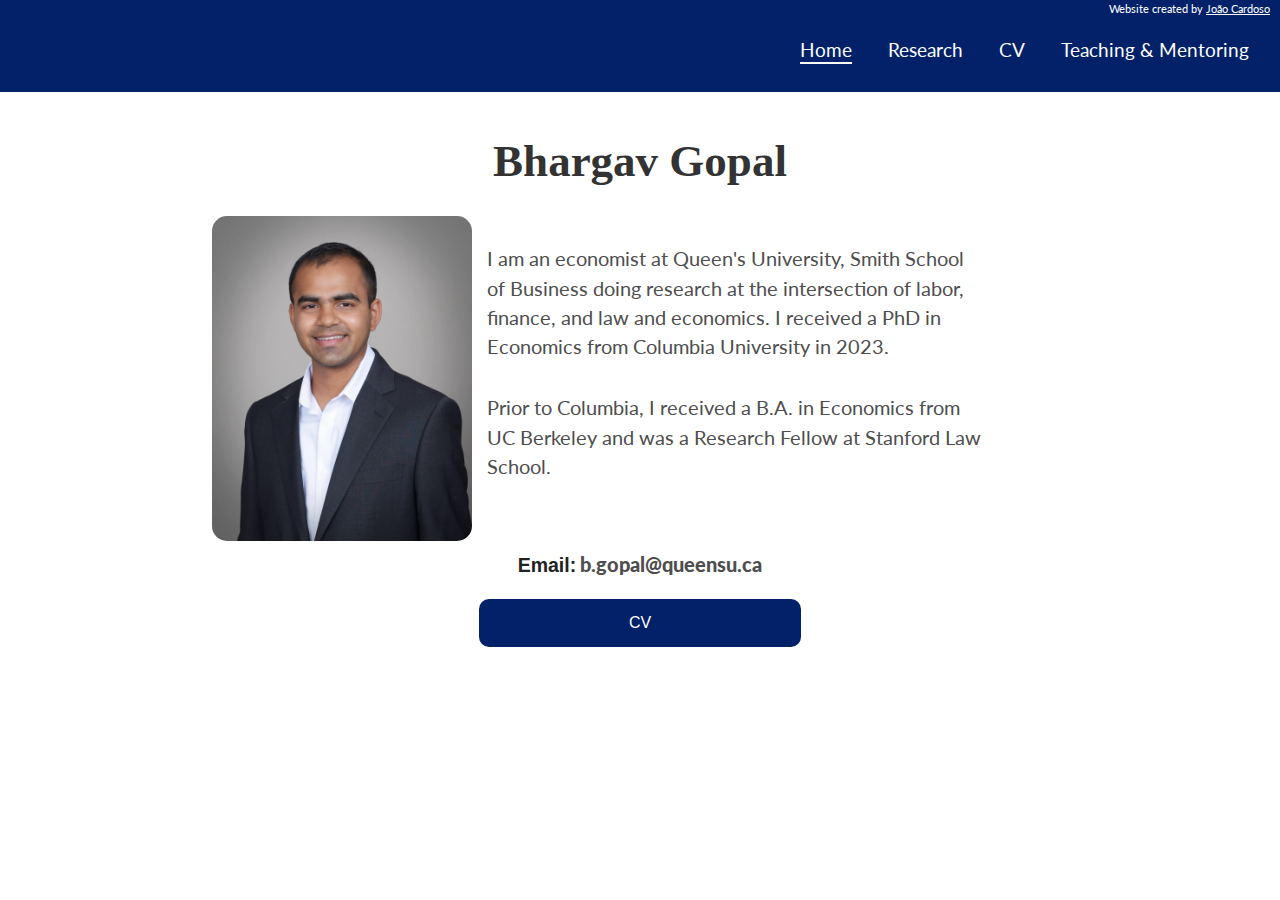
<file: index.html>
<!DOCTYPE html>
<html>
  <head>
    <title>Bhargav Gopal</title>
    <meta charset="utf-8" />
    <meta name="viewport" content="width=device-width, initial-scale=1" />
    <meta
      name="Bhargav Gopal's personal website"
      content="Developed by João Cardoso"
    />
    <meta name="author" content="João Cardoso" />
    <meta name="viewport" content="width=device-width, initial-scale=1" />
    <link rel="stylesheet" href="css/kube.css" />
    <link rel="stylesheet" href="css/custom.css" />
    <link
      href="https://fonts.googleapis.com/css?family=Lato:400,700"
      rel="stylesheet"
      type="text/css"
    />
  </head>
  <body>
    <!--Creator Credit-->
    <div class="credit">
      <p>
        Website created by
        <a href="https://www.linkedin.com/in/joaocardoso193/">João Cardoso</a>
      </p>
    </div>

    <!-- Navigation -->
    <div class="main-nav">
      <header class="group top-nav">
        <div
          class="navigation-toggle"
          data-tools="navigation-toggle"
          data-target="#navbar-1"
        >
          <span class="icon">Navigation</span>
        </div>
        <nav id="navbar-1" class="navbar item-nav">
          <ul>
            <li class="active"><a>Home</a></li>
            <li><a href="http://www.bhargavgopal.com/research">Research</a></li>
            <li><a href="http://www.bhargavgopal.com/cv">CV</a></li>
            <li>
              <a href="http://www.bhargavgopal.com/teaching">Teaching & Mentoring</a>
            </li>
          </ul>
        </nav>
      </header>
    </div>

    <!-- Introduction -->
    <div class="intro section">
      <div class="container" id="intro-container">
        <div>
          <div class="name">
            <h1>Bhargav Gopal</h1>
          </div>
          <div class="intro-text">
            <img src="img/headshot.jpg" alt="Avatar" />
            <div>
              <!-- /////////////////////////////////////////////////////////////////////////////////////////////////
              YOU CAN EDIT THE INTRO TEXT BY MODIFYING THE TEXT BELOW INSIDE THE '<p>' TAGS 
              ///////////////////////////////////////////////////////////////////////////////////////////////////// -->
              <p>
                I am an economist at Queen's University, Smith School of Business doing research
                at the intersection of labor, finance, and law and economics. I received a PhD in Economics from Columbia University in 2023. 
              </p>

              <p>
                Prior to Columbia, I received a B.A. in Economics from UC
                Berkeley and was a Research Fellow at Stanford Law School. 
              </p>
            </div>
          </div>
        </div>
      </div>
    </div>

    <!-- Contacts & CV -->
    <div class="contacts section">
      <div class="container">
        <label id="email-label">Email:</label>
        <a href="mailto: b.gopal@queensu.ca">b.gopal@queensu.ca</a>
        <div>
          <button
            onclick="window.open('resources/cv.pdf', '_blank');"
            id="cv-button"
          >
            CV
          </button>
        </div>
      </div>
    </div>
  </body>
</html>
</file>
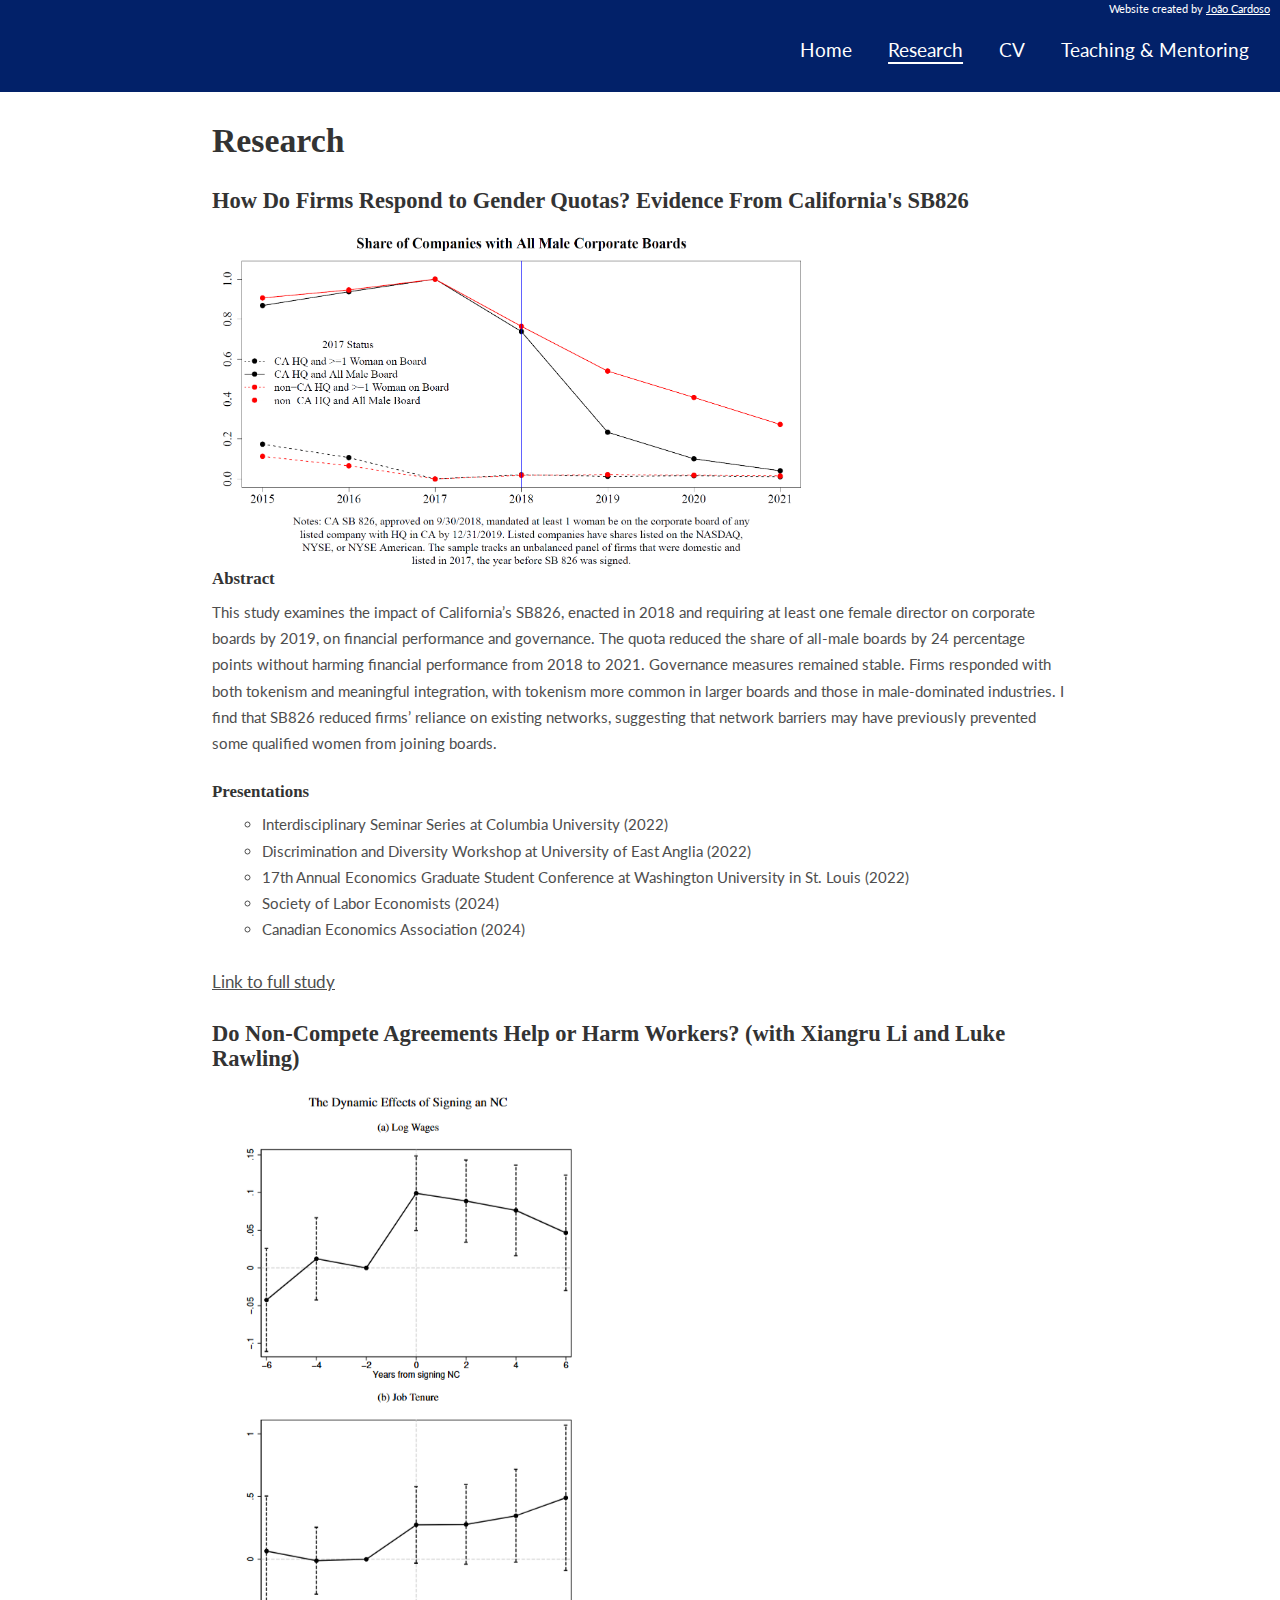
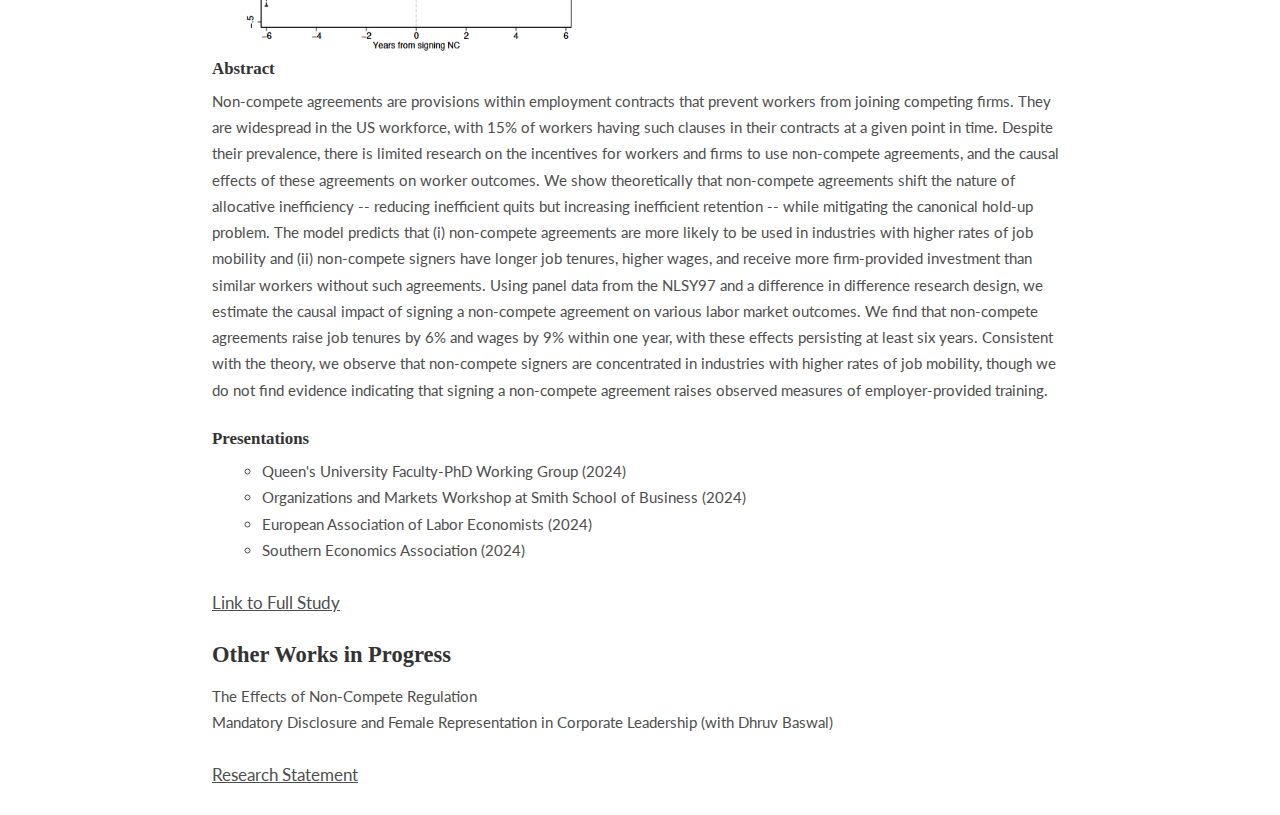
<file: research.html>
<!DOCTYPE html>
<html>
  <head>
    <title>Bhargav Gopal</title>
    <meta charset="utf-8" />
    <meta name="viewport" content="width=device-width, initial-scale=1" />
    <meta
      name="Bhargav Gopal's personal website"
      content="Developed by João Cardoso"
    />
    <meta name="author" content="João Cardoso" />
    <meta name="viewport" content="width=device-width, initial-scale=1" />
    <link rel="stylesheet" href="css/kube.css" />
    <link rel="stylesheet" href="css/custom.css" />
    <link
      href="https://fonts.googleapis.com/css?family=Lato:400,700"
      rel="stylesheet"
      type="text/css"
    />
  </head>
  <body>
    <!--Creator Credit-->
    <div class="credit">
      <p>
        Website created by
        <a href="https://www.linkedin.com/in/joaocardoso193/">João Cardoso</a>
      </p>
    </div>

    <!-- Navigation -->
    <div class="main-nav">
      <header class="group top-nav">
        <div
          class="navigation-toggle"
          data-tools="navigation-toggle"
          data-target="#navbar-1"
        >
          <span class="icon">Navigation</span>
        </div>
        <nav id="navbar-1" class="navbar item-nav">
          <ul>
            <li><a href="http://www.bhargavgopal.com">Home</a></li>
            <li class="active"><a>Research</a></li>
            <li><a href="http://www.bhargavgopal.com/cv">CV</a></li>
            <li>
              <a href="http://www.bhargavgopal.com/teaching"
                >Teaching & Mentoring</a
              >
            </li>
          </ul>
        </nav>
      </header>
    </div>

    <div class="research section" id="research-section">
      <div class="container">
        <h1>Research</h1>
        <!-- /////////////////////////////////////////////////////////////////////////////////////////////////
        YOU CAN EDIT THE METADATA OF THE FIRST STUDY BY EDITING THE CONTENT INSIDE THE TAGS BELOW
        USE THE PROVIDED TEMPLATE TO ADD NEW STUDIES
        ///////////////////////////////////////////////////////////////////////////////////////////////////// -->
        <div class="study">
          <ul class="research-list list-flat">
            <li>
              <h2>
                How Do Firms Respond to Gender Quotas? Evidence From
                California's SB826
              </h2>
            </li>

            <li>
              <img src="img/paper1.png" style="width: 600px;" />
            </li>

            <li>
              <h4>Abstract</h4>
              <p>
                This study examines the impact of California’s SB826, enacted in 2018 and requiring at least one female director on corporate boards by 2019, on financial performance and governance. 
                The quota reduced the share of all-male boards by 24 percentage points without harming financial performance from 2018 to 2021. 
                Governance measures remained stable. Firms responded with both tokenism and meaningful integration, with tokenism more common in larger boards and those in male-dominated industries. 
                I find that SB826 reduced firms’ reliance on existing networks, suggesting that network barriers may have previously prevented some qualified women from joining boards.
              </p>
            </li>

            <li>
              <h4>Presentations</h4>
              <ul>
                <li>
                  Interdisciplinary Seminar Series at Columbia
                  University (2022)
                </li>
                <li>
                  Discrimination and Diversity Workshop at
                  University of East Anglia (2022)
                </li>
                <li>
                  17th Annual Economics Graduate Student Conference at Washington University in St. Louis (2022)
                </li>
                <li>
                  Society of Labor Economists (2024)
                </li>
                <li>
                  Canadian Economics Association (2024)
                </li>
              </ul>
            </li>

            <br />

            <li>
              <a href="resources/paper1.pdf" target="_blank"
                >Link to full study</a
              >
            </li>
          </ul>
        </div>

        <!-- /////////////////////////////////////////////////////////////////////////////////////////////////
        ADD NEW STUDIES BELOW USING THE PROVIDED TEMPLATE
        ///////////////////////////////////////////////////////////////////////////////////////////////////// -->

        <div class="study">
          <ul class="research-list list-flat">
            <li>
              <h2>
                Do Non-Compete Agreements Help or Harm Workers? (with Xiangru Li and Luke Rawling)
              </h2>
            </li>

            <li>
              <img src="img/paper2.png" style="width: 400px;" />
            </li>

            <li>
              <h4>Abstract</h4>
              <p>

                Non-compete agreements are provisions within employment contracts that prevent workers from joining competing firms.
                They are widespread in the US workforce, with 15% of workers having such clauses in their contracts at a given point in time.
                Despite their prevalence, there is limited research on the incentives for workers and firms to use non-compete agreements, 
                and the causal effects of these agreements on worker outcomes. 
                We show theoretically that non-compete agreements shift the nature of allocative inefficiency -- reducing inefficient quits but increasing inefficient retention -- while mitigating the canonical hold-up problem.
                The model predicts that (i) non-compete agreements are more likely to be used in industries with higher rates of job mobility and (ii) non-compete signers have longer job tenures, higher wages, and receive more firm-provided investment than similar workers without such agreements.
                Using panel data from the NLSY97 and a difference in difference research design, we estimate the causal impact of signing a non-compete agreement on various labor market outcomes.
                We find that non-compete agreements raise job tenures by 6% and wages by 9% within one year, with these effects persisting at least six years.
                Consistent with the theory, we observe that non-compete signers are concentrated in industries with higher rates of job mobility,
                though we do not find evidence indicating that signing a non-compete agreement raises observed measures of employer-provided training.


                
              </p>
            </li>

            <li>
              <h4>Presentations</h4>
              <ul>
                <li>
                  Queen's University Faculty-PhD Working Group (2024) 
                </li>
                <li>
                  Organizations and Markets Workshop at Smith School of Business (2024) 
                </li>
                <li>
                  European Association of Labor Economists (2024)
                </li>
                <li>
                  Southern Economics Association (2024)
                </li>
              </ul>
            </li>

            <br />

            <li>
              <a href="resources/paper2.pdf" target="_blank"
                >Link to Full Study</a
              >
            </li>


          </ul>
        </div>

        <div class="study">
          <h2>Other Works in Progress</h2>
          <ul class="research-list list-flat">
            <li> The Effects of Non-Compete Regulation </li>
            <li> Mandatory Disclosure and Female Representation in Corporate Leadership (with Dhruv Baswal) </li>
          </ul>
        </div>

        <ul class="research-list list-flat">
          <li>
            <a href="resources/bgopal_research_statement.pdf" target="_blank"
              >Research Statement</a
            >
          </li>
        </ul>

      </div>
    </div>
  </body>
</html>
</file>
<file: css/custom.css>
/*
 *  Adapted from Draco HTML Template by @flamekaizar
 */

@-webkit-keyframes blink {
  0% {
    opacity: 1;
  }
  50% {
    opacity: 0;
  }
  100% {
    opacity: 1;
  }
}
@-moz-keyframes blink {
  0% {
    opacity: 1;
  }
  50% {
    opacity: 0;
  }
  100% {
    opacity: 1;
  }
}
@-ms-keyframes blink {
  0% {
    opacity: 1;
  }
  50% {
    opacity: 0;
  }
  100% {
    opacity: 1;
  }
}
@-o-keyframes blink {
  0% {
    opacity: 1;
  }
  50% {
    opacity: 0;
  }
  100% {
    opacity: 1;
  }
}

h1,
h2,
h3,
h4,
h5,
h6 {
  font-family: "Georgia", serif;
  color: #333333;
}

a,
p,
li {
  font-family: "Lato", Arial, sans-serif;
  color: #4e4e4e;
  font-size: 1em;
  line-height: 1.75em;
}

a:hover {
  -webkit-transition: all 0.2s ease-in-out;
  -moz-transition: all 0.2s ease-in-out;
  -ms-transition: all 0.2s ease-in-out;
  -o-transition: all 0.2s ease-in-out;
  transition: all 0.2s ease-in-out;
}

.container {
  margin: auto;
  max-width: 70vw;
  padding: 0 20px;
}

.credit {
  position: absolute;
  right: 10px;
  z-index: 1000;
  font-size: 0.7em;
}
.credit p {
  color: white;
}
.credit a {
  color: white;
}

.navbar {
  float: right;
}

.main-nav {
  padding-top: 23px;
  background: rgb(2, 33, 105);
}
.main-nav nav ul li a {
  color: white;
  margin-top: 10px;
  margin-right: 5px;
  margin-left: 5px;
  font-size: 1.2em;
}

.main-nav nav ul li a:hover {
  color: white;
  text-decoration: underline;
  text-decoration-thickness: 2px;
  text-underline-offset: 5px;
  transition: all 0.2s ease-in-out;
}

.main-nav nav ul li.active a {
  text-decoration: underline;
  text-decoration-thickness: 2px;
  text-underline-offset: 5px;
  color: white;
}

#logo-container {
  position: absolute;
  left: 0;
}

#logo {
  width: 300px;
  margin-left: 15px;
  z-index: 9000;
}

#contact-cv-container {
  position: relative;
}

#cv-button {
  background-color: rgb(2, 33, 105);
  border: none;
  color: white;
  padding: 15px 150px;
  margin: 2%;
  text-align: center;
  text-decoration: none;
  display: inline-block;
  font-size: 16px;
  border-radius: 10px;
}

iframe {
  height: 100vh;
  width: 100%;
}

#cv-page {
  overflow-y: hidden;
}

.section .container {
  position: relative;
}
.section .container:after {
  position: absolute;
  left: 20px;
}
.section .container h1 {
  margin-bottom: 30px;
  position: relative;
}

.intro {
  padding-top: 3.5%;
  padding-bottom: 0.5%;
  overflow-x: hidden;
}
.intro img {
  width: 260px;
  border-radius: 15px;
}

.intro-text {
  display: flex;
  align-items: center;
  width: 90%;
}

.intro-text p {
  margin-left: 3%;
  font-size: 1.3em;
  line-height: 1.5em;
  text-align: left;
}

.name h1 {
  text-align: center;
  font-size: 3em;
}

.contacts {
  text-align: center;
}

#email-label {
  font-size: 1.3em;
  font-weight: bold;
}

.contacts a {
  padding-bottom: 2%;
  font-size: 1.3em;
  font-weight: 900;
  text-decoration: none;
}

#teaching-section {
  margin-top: 30px;
}

.teaching .teaching-list {
  margin-left: 0px;
}
.teaching .teaching-list li:first-child {
  font-size: 0.9375em;
  color: #8c8c8c;
}

#research-section {
  margin-top: 30px;
}

.research .research-list {
  margin-left: 0px;
}

.research .research-list a {
  font-size: 1.15em;
}

#cv-button:hover {
  background-color: rgb(65, 111, 219);
  transition: background-color 0.5s;
}

#cv-div {
  z-index: -1;
}

@media (max-width: 1045px) {
  #logo-container {
    position: relative;
    display: block;
    width: 100%;
  }

  .navbar {
    float: none;
    text-align: center;
  }

  .navbar li {
    text-align: center;
  }

  .intro-text {
    flex-direction: column;
    width: 95%;
  }

  .intro-text p {
    margin-top: 5%;
    text-align: center;
  }

  #intro-container {
    max-width: 100vw;
    padding: 0;
    margin: 0;
  }

  #cv-button {
    padding: 15px 25%;
  }
}
</file>
<file: css/kube.css>
/*
 *  Adapted from Draco HTML Template by @flamekaizar
*/

/* =Reset
-----------------------------------------------------------------------------*/
*,
*:before,
*:after {
  -webkit-box-sizing: border-box;
  -moz-box-sizing: border-box;
  box-sizing: border-box;
}
html {
  font-family: sans-serif;
  -ms-text-size-adjust: 100%;
  -webkit-text-size-adjust: 100%;
}
html,
body,
div,
span,
object,
iframe,
p,
blockquote,
pre,
a,
abbr,
acronym,
address,
big,
cite,
code,
del,
dfn,
em,
img,
ins,
kbd,
q,
s,
samp,
small,
strike,
strong,
sub,
sup,
tt,
var,
b,
u,
i,
center,
dl,
dt,
dd,
ol,
ul,
li,
fieldset,
form,
label,
legend,
table,
caption,
tbody,
tfoot,
thead,
tr,
th,
td,
article,
aside,
canvas,
details,
embed,
figure,
figcaption,
footer,
header,
hgroup,
menu,
nav,
output,
ruby,
section,
summary,
time,
mark,
audio,
video,
h1,
h2,
h3,
h4,
h5,
h6 {
  margin: 0;
  padding: 0;
  border: 0;
  outline: 0;
  font-size: 100%;
  vertical-align: baseline;
  background: transparent;
}
a:active,
a:hover {
  outline: 0;
}
article,
aside,
details,
figcaption,
figure,
footer,
header,
hgroup,
main,
nav,
section,
embed,
object,
iframe,
audio,
video,
canvas,
progress,
meter,
output,
textarea {
  display: block;
}
audio:not([controls]) {
  display: none;
  height: 0;
}
/* To prevent some browsers from inserting quotes on q and p */
blockquote,
q {
  quotes: none;
}
blockquote p:before,
blockquote p:after,
q:before,
q:after {
  content: "";
  content: none;
}
/* Table reset */
table {
  border-collapse: collapse;
  border-spacing: 0;
}
caption,
th,
td {
  text-align: left;
  vertical-align: top;
}
thead th,
thead td {
  font-weight: bold;
  vertical-align: bottom;
}
/* Image inside */
a img,
th img,
td img {
  vertical-align: top;
}
button,
input,
select,
textarea {
  margin: 0;
}
textarea {
  overflow: auto;
  vertical-align: top;
  resize: vertical;
}
/* Normalize buttons in IE */
button {
  width: auto;
  overflow: visible;
}
/* Hand cursor on clickable controls */
input[type="reset"],
input[type="submit"],
input[type="file"],
input[type="radio"],
input[type="checkbox"],
select,
button {
  cursor: pointer;
}
/* Trick with vertical align for radio and checkbox  */
input[type="radio"],
input[type="checkbox"] {
  font-size: 110%;
  position: relative;
  top: -1px;
  margin-right: 3px;
}
/* Normalize search fields */
input[type="search"] {
  -webkit-appearance: textfield;
}
input[type="search"]::-webkit-search-decoration,
input[type="search"]::-webkit-search-cancel-button {
  -webkit-appearance: none;
}
/* Normalize horizontal line */
hr {
  display: block;
  height: 1px;
  border: 0;
  border-top: 1px solid #ddd;
}
/* Responsive media */
img,
video,
audio,
embed,
object {
  max-width: 100%;
}
img,
video,
embed,
object {
  height: auto;
}
embed,
object {
  height: 100%;
}
img {
  vertical-align: middle;
  -ms-interpolation-mode: bicubic;
}
/* =Typography
-----------------------------------------------------------------------------*/
body {
  font-family: "Helvetica Neue", Helvetica, Tahoma, sans-serif;
  font-size: 0.9375em;
  line-height: 1.65em;
  background: #ffffff;
  color: #222222;
}
/* =Links
-----------------------------------------------------------------------------*/
a {
  color: #134da5;
}
a:focus,
a:hover {
  color: #de2c3b;
}
/* =Headings
-----------------------------------------------------------------------------*/
h1,
h2,
h3,
h4,
h5,
h6,
.h1,
.h2,
.h3,
.h4,
.h5,
.h6 {
  font-family: "Helvetica Neue", Helvetica, Tahoma, sans-serif;
  font-weight: bold;
  color: #000000;
  text-rendering: optimizeLegibility;
  margin: 0 0 0.5em 0;
}
h1,
.h1,
h2,
.h2 {
  line-height: 1.1;
}
h3,
.h3,
h4,
.h4 {
  line-height: 1.3;
}
h1,
.h1 {
  font-size: 2.25em;
}
h2,
.h2 {
  font-size: 1.5em;
  margin-bottom: 0.7em;
}
h3,
.h3 {
  font-size: 1.3125em;
}
h4,
.h4 {
  font-size: 1.125em;
}
h5,
.h5 {
  font-size: 1em;
}
h6,
.h6 {
  font-size: 0.75em;
  /* text-transform: uppercase; */
}
/* =Lead
-----------------------------------------------------------------------------*/
.lead {
  font-size: 1.3125em;
  line-height: 1.5;
  margin-bottom: 1.0999999999999999em;
}
/* =Line height and margin
-----------------------------------------------------------------------------*/
p,
ul,
ol,
dl,
dd,
dt,
blockquote,
td,
th {
  line-height: 1.65em;
}
ul,
ol,
ul ul,
ol ol,
ul ol,
ol ul {
  margin: 0 0 0 3.3em;
}
ul li,
ol li {
  text-align: left;
}
ol ol li {
  list-style-type: lower-alpha;
}
ol ol ol li {
  list-style-type: lower-roman;
}
p,
ul,
ol,
dl,
blockquote,
hr,
pre,
table,
form,
fieldset,
figure,
address {
  margin-bottom: 1.65em;
}
/* =Blockquote
-----------------------------------------------------------------------------*/
blockquote {
  position: relative;
  font-style: italic;
  font-size: 1.125em;
  margin-left: 2.4749999999999996em;
  padding-left: 1.65em;
  border-left: 2px solid #dddddd;
}
blockquote p {
  margin-bottom: 0.5em;
}
blockquote small,
cite {
  color: rgba(0, 0, 0, 0.4);
  font-style: italic;
}
small,
blockquote cite {
  font-size: 12.75px;
  line-height: 1;
}
/* =Address
-----------------------------------------------------------------------------*/
address {
  font-style: normal;
}
/* =Definition list
-----------------------------------------------------------------------------*/
dl dt {
  font-weight: bold;
}
dd {
  margin-left: 1.65em;
}
/* =Text-level
-----------------------------------------------------------------------------*/
s,
del {
  text-decoration: line-through;
}
abbr[title],
dfn[title] {
  border-bottom: 1px dotted #0f0f0f;
  cursor: help;
}
strong,
b {
  font-weight: bold;
}
em,
i {
  font-style: italic;
}
sub,
sup {
  font-size: 11.25px;
  line-height: 0;
  position: relative;
}
sup {
  top: -0.5em;
}
sub {
  bottom: -0.25em;
}
figcaption {
  margin: 0.3em 0;
  font-size: 12.75px;
  font-style: italic;
}
ins,
u {
  text-decoration: underline;
}
mark {
  background-color: #ffc800;
  color: #0f0f0f;
  text-decoration: none;
}
/* =Code
-----------------------------------------------------------------------------*/
pre,
code,
kbd,
samp,
var,
output {
  font-size: 90%;
  font-style: normal;
  font-family: Menlo, Monaco, Consolas, "Courier New", monospace;
}
pre {
  margin-top: 1.65em;
  font-size: 100%;
  line-height: 1.5;
  color: #222222;
  overflow: auto;
}
code,
samp,
kbd {
  padding: 3px 6px 2px 6px;
  display: inline-block;
  line-height: 1;
  border-radius: 2px;
}
code {
  background: #f4f4f4;
  border: 1px solid #d4d4d4;
}
pre code {
  font-size: 100%;
  border: none;
  padding: 0;
  background: none;
  line-height: 1.65em;
}
var {
  color: rgba(0, 0, 0, 0.5);
}
samp {
  background: #d3e3fb;
  border: 1px solid #b2cef8;
}
kbd {
  background: #0f0f0f;
  color: rgba(255, 255, 255, 0.85);
  white-space: nowrap;
}
/* =Form
-----------------------------------------------------------------------------*/
button:active,
button:focus {
  outline: none;
}
textarea,
select {
  font-family: "Helvetica Neue", Helvetica, Tahoma, sans-serif;
  font-size: 1em;
  box-shadow: none;
}
textarea,
select[multiple],
select[multiple="multiple"] {
  padding: 0.3em 0.35em;
  line-height: 1.35em;
  width: 100%;
}
input[type="text"],
input[type="password"],
input[type="email"],
input[type="url"],
input[type="phone"],
input[type="tel"],
input[type="number"],
input[type="datetime"],
input[type="date"],
input[type="month"],
input[type="color"],
input[type="time"],
input[type="search"],
input[type="datetime-local"] {
  font-family: "Helvetica Neue", Helvetica, Tahoma, sans-serif;
  font-size: 1em;
  box-shadow: none;
  padding: 0.3em 0.35em;
  line-height: 1.65em;
  border-radius: 0;
  outline: none;
}
select[multiple],
select[multiple="multiple"],
textarea,
input[type="text"],
input[type="password"],
input[type="email"],
input[type="url"],
input[type="phone"],
input[type="tel"],
input[type="number"],
input[type="datetime"],
input[type="date"],
input[type="month"],
input[type="color"],
input[type="time"],
input[type="search"],
input[type="datetime-local"] {
  background: #ffffff;
  border: 1px solid #cccccc;
  position: relative;
  z-index: 2;
  -webkit-appearance: none;
}
textarea[disabled],
input[type="text"][disabled],
input[type="password"][disabled],
input[type="email"][disabled],
input[type="url"][disabled],
input[type="phone"][disabled],
input[type="tel"][disabled],
input[type="number"][disabled],
input[type="datetime"][disabled],
input[type="date"][disabled],
input[type="month"][disabled],
input[type="color"][disabled],
input[type="time"][disabled],
input[type="search"][disabled],
input[type="datetime-local"][disabled] {
  resize: none;
  color: rgba(0, 0, 0, 0.5);
}
select[disabled],
input[type="checkbox"][disabled],
input[type="radio"][disabled] {
  cursor: default;
}
input::-moz-focus-inner,
button::-moz-focus-inner {
  border: 0;
  padding: 0;
}
input[type="range"] {
  position: relative;
  top: 3px;
}
select {
  margin-bottom: 0 !important;
}
fieldset {
  padding: 1.65em;
  margin-bottom: 1.65em;
  border: 1px solid #cccccc;
}
fieldset *:last-child {
  margin-bottom: 0 !important;
}
legend {
  font-weight: bold;
  padding: 0 1em;
  margin-left: -1em;
}
/* =Tables
-----------------------------------------------------------------------------*/
table {
  max-width: 100%;
  width: 100%;
  empty-cells: show;
}
table caption {
  /* text-transform: uppercase; */
  padding: 0 1.0999999999999999em;
  color: rgba(0, 0, 0, 0.4);
  font-size: 12.75px;
}
table th,
table td {
  border-bottom: 1px solid #eeeeee;
  padding: 0.825em 1.0999999999999999em;
}
table tfoot th,
table tfoot td {
  color: rgba(0, 0, 0, 0.4);
}
/* =Grid
-----------------------------------------------------------------------------*/
.units-container:after,
.units-row:after {
  content: "";
  display: table;
  clear: both;
}
.units-container:after,
.units-row:after {
  content: "";
  display: table;
  clear: both;
}
.units-container {
  /* it's the trick to not collapse padding-top in the child element */

  padding-top: 1px;
  margin-top: -1px;
}
.units-row {
  margin-bottom: 1.65em;
}
.width-100,
.unit-100 {
  width: 100%;
}
.width-90,
.unit-90 {
  width: 90%;
}
.width-80,
.unit-80 {
  width: 80%;
}
.width-75,
.unit-75 {
  width: 75%;
}
.width-70,
.unit-70 {
  width: 70%;
}
.width-66,
.unit-66 {
  width: 66.6%;
}
.width-65,
.unit-65 {
  width: 65%;
}
.width-60,
.unit-60 {
  width: 60%;
}
.width-50,
.unit-50 {
  width: 50%;
  font-size: 1em;
}
.width-40,
.unit-40 {
  width: 40%;
}
.width-35,
.unit-35 {
  width: 35%;
}
.width-33,
.unit-33 {
  width: 33.3%;
}
.width-30,
.unit-30 {
  width: 30%;
}
.width-25,
.unit-25 {
  width: 25%;
}
.width-20,
.unit-20 {
  width: 20%;
}
.width-10,
.unit-10 {
  width: 10%;
}
.units-row .unit-90,
.units-row .unit-80,
.units-row .unit-75,
.units-row .unit-70,
.units-row .unit-66,
.units-row .unit-65,
.units-row .unit-60,
.units-row .unit-50,
.units-row .unit-40,
.units-row .unit-35,
.units-row .unit-33,
.units-row .unit-30,
.units-row .unit-25,
.units-row .unit-20,
.units-row .unit-10 {
  float: left;
  margin-left: 3%;
}
.units-row .unit-90:first-child,
.units-row .unit-80:first-child,
.units-row .unit-75:first-child,
.units-row .unit-70:first-child,
.units-row .unit-66:first-child,
.units-row .unit-65:first-child,
.units-row .unit-60:first-child,
.units-row .unit-50:first-child,
.units-row .unit-40:first-child,
.units-row .unit-35:first-child,
.units-row .unit-33:first-child,
.units-row .unit-30:first-child,
.units-row .unit-25:first-child,
.units-row .unit-20:first-child,
.units-row .unit-10:first-child {
  margin-left: 0;
}
.units-row .unit-90 {
  width: 89.7%;
}
.units-row .unit-80 {
  width: 79.4%;
}
.units-row .unit-75 {
  width: 74.25%;
}
.units-row .unit-70 {
  width: 69.1%;
}
.units-row .unit-66 {
  width: 65.66666666666666%;
}
.units-row .unit-65 {
  width: 65.66666666666666%;
}
.units-row .unit-60 {
  width: 58.800000000000004%;
}
.units-row .unit-50 {
  width: 48.5%;
}
.units-row .unit-40 {
  width: 38.2%;
}
.units-row .unit-35 {
  width: 31.333333333333332%;
}
.units-row .unit-33 {
  width: 31.333333333333332%;
}
.units-row .unit-30 {
  width: 27.9%;
}
.units-row .unit-25 {
  width: 22.75%;
}
.units-row .unit-20 {
  width: 17.6%;
}
.units-row .unit-10 {
  width: 7.3%;
}
.unit-push-90,
.unit-push-80,
.unit-push-75,
.unit-push-70,
.unit-push-66,
.unit-push-65,
.unit-push-60,
.unit-push-50,
.unit-push-40,
.unit-push-35,
.unit-push-33,
.unit-push-30,
.unit-push-25,
.unit-push-20,
.unit-push-10 {
  position: relative;
}
.unit-push-90 {
  left: 92.7%;
}
.unit-push-80 {
  left: 82.4%;
}
.unit-push-75 {
  left: 77.25%;
}
.unit-push-70 {
  left: 72.1%;
}
.unit-push-66 {
  left: 68.66666666666666%;
}
.unit-push-65 {
  left: 68.66666666666666%;
}
.unit-push-60 {
  left: 61.800000000000004%;
}
.unit-push-50 {
  left: 51.5%;
}
.unit-push-40 {
  left: 41.2%;
}
.unit-push-35 {
  left: 34.33333333333333%;
}
.unit-push-33 {
  left: 34.33333333333333%;
}
.unit-push-30 {
  left: 30.9%;
}
.unit-push-25 {
  left: 25.75%;
}
.unit-push-20 {
  left: 20.6%;
}
.unit-push-10 {
  left: 10.3%;
}
.units-row .unit-push-right {
  float: right;
}
.units-row .unit-role-right {
  margin-left: 3%;
  float: right;
}
.units-row .unit-role-left {
  margin-left: 0;
}
.centered,
.unit-centered {
  float: none !important;
  margin: 0 auto !important;
}
.unit-padding {
  padding: 1.65em;
}
.units-padding .unit-100,
.units-padding .unit-90,
.units-padding .unit-80,
.units-padding .unit-75,
.units-padding .unit-70,
.units-padding .unit-66,
.units-padding .unit-65,
.units-padding .unit-60,
.units-padding .unit-50,
.units-padding .unit-40,
.units-padding .unit-35,
.units-padding .unit-33,
.units-padding .unit-30,
.units-padding .unit-25,
.units-padding .unit-20,
.units-padding .unit-10 {
  padding: 1.65em;
}
.units-split .unit-90,
.units-split .unit-80,
.units-split .unit-75,
.units-split .unit-70,
.units-split .unit-66,
.units-split .unit-65,
.units-split .unit-60,
.units-split .unit-50,
.units-split .unit-40,
.units-split .unit-35,
.units-split .unit-33,
.units-split .unit-30,
.units-split .unit-25,
.units-split .unit-20,
.units-split .unit-10 {
  margin-left: 0;
}
.units-split .unit-90 {
  width: 90%;
}
.units-split .unit-80 {
  width: 80%;
}
.units-split .unit-75 {
  width: 75%;
}
.units-split .unit-70 {
  width: 70%;
}
.units-split .unit-66 {
  width: 66.6%;
}
.units-split .unit-65 {
  width: 65%;
}
.units-split .unit-60 {
  width: 60%;
}
.units-split .unit-50 {
  width: 50%;
}
.units-split .unit-40 {
  width: 40%;
}
.units-split .unit-35 {
  width: 35%;
}
.units-split .unit-33 {
  width: 33.3%;
}
.units-split .unit-30 {
  width: 30%;
}
.units-split .unit-25 {
  width: 25%;
}
.units-split .unit-20 {
  width: 20%;
}
.units-split .unit-10 {
  width: 10%;
}
/* =Blocks
-----------------------------------------------------------------------------*/
.blocks-2,
.blocks-3,
.blocks-4,
.blocks-5,
.blocks-6 {
  padding-left: 0;
  list-style: none;
  margin-left: -3%;
}
.blocks-2:after,
.blocks-3:after,
.blocks-4:after,
.blocks-5:after,
.blocks-6:after {
  content: "";
  display: table;
  clear: both;
}
.blocks-2:after,
.blocks-3:after,
.blocks-4:after,
.blocks-5:after,
.blocks-6:after {
  content: "";
  display: table;
  clear: both;
}
.blocks-2 > li,
.blocks-3 > li,
.blocks-4 > li,
.blocks-5 > li,
.blocks-6 > li {
  height: auto;
  float: left;
  margin-bottom: 1.65em;
  margin-left: 3%;
}
.blocks-2 > li ul,
.blocks-3 > li ul,
.blocks-4 > li ul,
.blocks-5 > li ul,
.blocks-6 > li ul {
  list-style-type: disc;
}
.blocks-2 > li ul ul,
.blocks-3 > li ul ul,
.blocks-4 > li ul ul,
.blocks-5 > li ul ul,
.blocks-6 > li ul ul {
  list-style-type: circle;
}
.blocks-2 > li li,
.blocks-3 > li li,
.blocks-4 > li li,
.blocks-5 > li li,
.blocks-6 > li li {
  float: none;
  margin: 0;
}
.blocks-2 > li {
  width: 47%;
}
.blocks-3 > li {
  width: 30.333333333333332%;
}
.blocks-4 > li {
  width: 22%;
}
.blocks-5 > li {
  width: 17%;
}
.blocks-6 > li {
  width: 13.666666666666666%;
}
.block-first {
  clear: both;
}
/* =Tables
-----------------------------------------------------------------------------*/
table.table-bordered td,
table.table-bordered th {
  border: 1px solid #eeeeee;
}
table.table-simple td,
table.table-simple th,
table.table-simple caption {
  border: none;
  padding-left: 0;
}
table.table-flat td,
table.table-flat th,
table.table-flat caption {
  border: none;
  padding: 0;
}
table.table-stroked td,
table.table-stroked th {
  border-bottom: 1px solid #eeeeee;
}
table.table-stripped tbody tr:nth-child(odd) td {
  background: #f8f8f8;
}
table.table-hovered tbody tr:hover td {
  background-color: #f4f4f4;
}
/* Responsive Tables */
.table-container {
  width: 100%;
  overflow: auto;
  margin-bottom: 1.65em;
}
.table-container table {
  margin-bottom: 0;
}
.table-container::-webkit-scrollbar {
  -webkit-appearance: none;
  width: 14px;
  height: 14px;
}
.table-container::-webkit-scrollbar-thumb {
  border-radius: 8px;
  border: 3px solid #fff;
  background-color: rgba(0, 0, 0, 0.3);
}
/* =Forms
-----------------------------------------------------------------------------*/
.forms .btn,
.forms input[type="submit"].btn,
.forms button,
.forms input[type="submit"],
.forms input[type="reset"] {
  padding: 0.3625em 1.3em;
}
.forms .btn-outline {
  padding: 0.3em 1.3em;
}
.forms .btn-outline.bold {
  padding: 0.2375em 1.3em;
}
.forms label {
  display: block;
  margin-bottom: 1.0999999999999999em;
}
.forms input[type="text"],
.forms input[type="password"],
.forms input[type="email"],
.forms input[type="url"],
.forms input[type="phone"],
.forms input[type="tel"],
.forms input[type="number"],
.forms input[type="datetime"],
.forms input[type="date"],
.forms input[type="month"],
.forms input[type="color"],
.forms input[type="time"],
.forms input[type="search"],
.forms input[type="range"],
.forms input[type="file"],
.forms input[type="datetime-local"],
.forms textarea,
.forms select {
  display: block;
}
.forms-inline input[type="text"],
.forms-inline-list input[type="text"],
.forms-inline input[type="password"],
.forms-inline-list input[type="password"],
.forms-inline input[type="email"],
.forms-inline-list input[type="email"],
.forms-inline input[type="url"],
.forms-inline-list input[type="url"],
.forms-inline input[type="phone"],
.forms-inline-list input[type="phone"],
.forms-inline input[type="tel"],
.forms-inline-list input[type="tel"],
.forms-inline input[type="number"],
.forms-inline-list input[type="number"],
.forms-inline input[type="datetime"],
.forms-inline-list input[type="datetime"],
.forms-inline input[type="date"],
.forms-inline-list input[type="date"],
.forms-inline input[type="month"],
.forms-inline-list input[type="month"],
.forms-inline input[type="color"],
.forms-inline-list input[type="color"],
.forms-inline input[type="time"],
.forms-inline-list input[type="time"],
.forms-inline input[type="search"],
.forms-inline-list input[type="search"],
.forms-inline input[type="range"],
.forms-inline-list input[type="range"],
.forms-inline input[type="file"],
.forms-inline-list input[type="file"],
.forms-inline input[type="datetime-local"],
.forms-inline-list input[type="datetime-local"],
.forms-inline textarea,
.forms-inline-list textarea,
.forms-inline select,
.forms-inline-list select {
  display: inline-block;
}
.forms-list,
.forms-inline,
.forms-inline-list {
  margin: 0;
  padding: 0;
  margin-bottom: 1.0999999999999999em;
  list-style: none;
}
.forms-list label,
.forms-inline label,
.forms-inline-list li,
.forms-inline-list li label {
  display: inline-block;
  margin-bottom: 0;
}
.forms-inline-list li label {
  margin-right: 0.825em;
}
.forms-inline-list li {
  margin-bottom: 3px;
}
.forms-list li {
  margin-bottom: 6px;
}
.forms-desc {
  margin-top: 4px;
  color: rgba(0, 0, 0, 0.4);
  font-size: 12.75px;
  line-height: 1.4em;
}
input[type="text"],
input[type="password"],
input[type="email"],
input[type="url"],
input[type="phone"],
input[type="tel"],
input[type="number"],
input[type="datetime"],
input[type="date"],
input[type="month"],
input[type="color"],
input[type="time"],
input[type="search"],
input[type="datetime-local"],
textarea {
  -moz-transition: border ease 0.5s;
  transition: border ease 0.5s;
}
/* States */
.error,
.success {
  font-weight: normal;
  font-size: 12.75px;
}
input.input-error,
textarea.input-error,
select.input-error,
.input-error {
  border-color: #de2c3b;
  box-shadow: 0 0 0 2px rgba(222, 44, 59, 0.3),
    0 1px 2px rgba(0, 0, 0, 0.2) inset;
}
input.input-success,
textarea.input-success,
select.input-success,
.input-success {
  border-color: #2c9f42;
  box-shadow: 0 0 0 2px rgba(44, 159, 66, 0.3),
    0 1px 2px rgba(0, 0, 0, 0.2) inset;
}
input.input-gray,
textarea.input-gray,
select.input-gray,
.input-gray {
  border-color: #b3b6b7;
  box-shadow: 0 0 0 2px rgba(179, 182, 183, 0.4),
    0 1px 2px rgba(0, 0, 0, 0.2) inset;
}
input[type="text"]:focus,
input[type="password"]:focus,
input[type="email"]:focus,
input[type="url"]:focus,
input[type="phone"]:focus,
input[type="tel"]:focus,
input[type="number"]:focus,
input[type="datetime"]:focus,
input[type="date"]:focus,
input[type="month"]:focus,
input[type="color"]:focus,
input[type="time"]:focus,
input[type="search"]:focus,
input[type="datetime-local"]:focus,
textarea:focus {
  outline: none;
  border-color: #2575ed;
  box-shadow: 0 0 0 2px rgba(37, 117, 237, 0.3),
    0 1px 2px rgba(0, 0, 0, 0.2) inset;
}
/*
	Search
*/
input.input-search,
input[type="search"] {
  padding-right: 0.5em;
  padding-left: 0.5em;
  margin-bottom: 0;
  border-radius: 15px;
}
input.input-on-black {
  border: 1px solid rgba(255, 255, 255, 0.1);
  background: rgba(255, 255, 255, 0.35);
}
input.input-on-black::-webkit-input-placeholder {
  color: rgba(255, 255, 255, 0.6);
}
input.input-on-black::-moz-placeholder {
  color: rgba(255, 255, 255, 0.6);
}
input.input-on-black:focus,
input.input-on-black.active {
  border: 1px solid #fff;
  background: #fff;
  box-shadow: none;
}
input.input-on-black:focus::-webkit-input-placeholder,
input.input-on-black.active::-webkit-input-placeholder {
  color: #aaa;
}
input.input-on-black:focus::-moz-placeholder,
input.input-on-black.active::-moz-placeholder {
  color: #aaa;
}
/* Sizes */
input.input-big {
  font-size: 18px;
}
input.input-small {
  font-size: 12.75px;
}
input.input-smaller {
  font-size: 11.25px;
}
/* Append & Prepend */
.input-groups {
  display: table !important;
}
.input-groups input {
  width: 100%;
}
.input-groups input,
.input-groups .input-append,
.input-groups .input-prepend,
.input-groups .btn-append {
  display: table-cell !important;
}
.input-groups .btn-append,
.input-groups .input-append,
.input-groups .input-prepend {
  width: 1%;
  vertical-align: middle;
}
.input-groups .input-append,
.input-groups .input-prepend {
  background-color: #f4f4f4;
  border: 1px solid #d4d4d4;
  margin: 0;
  padding: 0.45em 0.75em 0.15em 0.75em;
  color: rgba(0, 0, 0, 0.6);
  line-height: 1.65em;
  font-size: 12.75px;
  white-space: nowrap;
}
.input-groups .input-prepend {
  border-right: none;
}
.input-groups .input-append {
  position: relative;
  z-index: 1;
  border-left: none;
}
.input-groups .btn-append .btn {
  display: block;
  height: auto;
  border-radius: 0 2px 2px 0;
}
/* =Navs
-----------------------------------------------------------------------------*/
/* NavBar */
.navbar {
  font-size: 105%;
  margin-bottom: 1.65em;
}
.navbar:after {
  content: "";
  display: table;
  clear: both;
}
.navbar:after {
  content: "";
  display: table;
  clear: both;
}
.navbar.navbar-left {
  float: left;
}
.navbar.navbar-right {
  float: right;
}
.navbar ul {
  list-style: none;
  margin: 0;
}
.navbar ul:after {
  content: "";
  display: table;
  clear: both;
}
.navbar ul:after {
  content: "";
  display: table;
  clear: both;
}
.navbar li {
  float: left;
  margin-right: 1.65em;
}
.navbar.navbar-right li {
  margin-right: 0;
  margin-left: 1.65em;
}
.navbar a,
.navbar span {
  display: block;
  text-decoration: none;
}
.navbar a:hover {
  color: #de2c3b;
  text-decoration: underline;
}
.navbar li.active a,
.navbar span {
  text-decoration: none;
  cursor: text;
  color: rgba(0, 0, 0, 0.4);
}
.navigation-toggle {
  display: none;
  /* text-transform: uppercase; */
  position: relative;
  color: #0f0f0f;
  background-color: #ffffff;
}
.navigation-toggle:after {
  position: absolute;
  z-index: 1;
  top: 50%;
  margin-top: -12px;
  left: 10px;
  content: "\2630";
  font-size: 24px;
  line-height: 1;
}
.navigation-toggle.navigation-toggle-black {
  background-color: #0f0f0f;
  color: #ffffff;
}
.navigation-toggle.navigation-toggle-show {
  margin-bottom: 1.65em;
}
.navigation-toggle span {
  position: relative;
  z-index: 2;
  cursor: pointer;
  display: block;
  padding: 10px 20px 10px 40px;
}
.navigation-fixed {
  position: fixed;
  top: 0;
  left: 0;
  z-index: 101;
}
/* Pills */
.navbar-pills a,
.navbar-pills span {
  padding: 0.825em 1.65em;
}
.navbar-pills a:hover {
  color: #0f0f0f;
  background: #eee;
}
.navbar-pills li.active a,
.navbar-pills span {
  text-decoration: none;
  cursor: text;
  color: rgba(0, 0, 0, 0.4);
  background: #eee;
}
.navbar-pills li {
  margin-right: 1px;
}
.navbar-pills.navbar-right li {
  margin-left: 1px;
}
/* Fullwidth */
.fullwidth ul {
  width: 100%;
}
.fullwidth li {
  float: none !important;
  margin: 0;
  display: table-cell;
  width: 1%;
  text-align: center;
}
.fullwidth li a,
.fullwidth li span {
  display: block;
}
/* Vertical */
.nav {
  margin-bottom: 1.65em;
}
.nav ul {
  list-style: none;
  margin: 0;
}
.nav ul li ul {
  margin-left: 2em;
  font-size: 0.95em;
}
.nav a,
.nav span {
  display: block;
  padding: 0.5em 0;
}
.nav a {
  color: #0f0f0f;
  text-decoration: none;
}
.nav a:hover {
  color: #de2c3b;
  text-decoration: underline;
}
.nav li.active a,
.nav span {
  text-decoration: none;
  cursor: text;
  color: rgba(0, 0, 0, 0.4);
}
.nav i.fa {
  width: 1.65em;
}
/* Stacked */
.nav-stacked li {
  margin-bottom: 1px;
}
.nav-stacked a,
.nav-stacked span {
  padding: 0.6em 0.7em;
}
.nav-stacked a {
  background: #f6f6f6;
}
.nav-stacked a:hover {
  color: #000;
  background: #eee;
}
.nav-stacked li.active a,
.nav-stacked span {
  background: #ffffff;
  text-decoration: none;
  cursor: text;
  color: rgba(0, 0, 0, 0.3);
}
/* Stats */
.nav-stats li {
  position: relative;
}
.nav-stats a,
.nav-stats span {
  padding-right: 50px;
}
.nav-stats sup,
.nav-stats .badge {
  position: absolute;
  top: 50%;
  right: 0;
}
.nav-stats sup {
  color: rgba(0, 0, 0, 0.4);
}
.nav-stats .badge {
  margin-top: -8px;
}
/* =Tabs
-----------------------------------------------------------------------------*/
.nav-tabs {
  border-bottom: 1px solid #e3e3e3;
  margin-bottom: 1.65em;
}
.nav-tabs:after {
  content: "";
  display: table;
  clear: both;
}
.nav-tabs:after {
  content: "";
  display: table;
  clear: both;
}
.nav-tabs ul {
  list-style: none;
  margin: 0;
}
.nav-tabs li {
  float: left;
  margin-right: 2px;
}
.nav-tabs a,
.nav-tabs span {
  display: block;
  line-height: 1;
  padding: 0.825em 1.65em;
  border: 1px solid transparent;
}
.nav-tabs a {
  color: rgba(0, 0, 0, 0.5);
  text-decoration: none;
}
.nav-tabs a:focus,
.nav-tabs a:hover {
  color: #0f0f0f;
  text-decoration: underline;
  background-color: #eee;
}
.nav-tabs li.active a,
.nav-tabs span {
  color: #0f0f0f;
  background: #fff;
  position: relative;
  border: 1px solid #ddd;
  border-bottom: 1px solid #fff;
  bottom: -1px;
  cursor: default;
  text-decoration: none;
}
/* =Breadcrumbs
-----------------------------------------------------------------------------*/
.breadcrumbs {
  margin-bottom: 1.65em;
}
.breadcrumbs:after {
  content: "";
  display: table;
  clear: both;
}
.breadcrumbs:after {
  content: "";
  display: table;
  clear: both;
}
.breadcrumbs ul {
  font-size: 0.9em;
  color: rgba(0, 0, 0, 0.4);
  list-style: none;
  margin: 0;
}
.breadcrumbs ul:after {
  content: "";
  display: table;
  clear: both;
}
.breadcrumbs ul:after {
  content: "";
  display: table;
  clear: both;
}
.breadcrumbs li {
  float: left;
  margin-right: 5px;
}
.breadcrumbs li + li:before {
  content: " > ";
  color: #aaa;
  font-size: 12px;
  margin: 0 7px 0 5px;
  position: relative;
  top: -1px;
}
.breadcrumbs.breadcrumbs-path li + li:before {
  content: " / ";
  top: 0;
}
.breadcrumbs a {
  color: #0f0f0f;
  text-decoration: none;
}
.breadcrumbs a:hover {
  color: #0f0f0f;
  text-decoration: underline;
}
.breadcrumbs li.active a,
.breadcrumbs span,
.breadcrumbs li.active a:hover {
  text-decoration: none;
  cursor: text;
  color: rgba(0, 0, 0, 0.4);
}
/* =Pagination
-----------------------------------------------------------------------------*/
.pagination {
  position: relative;
  left: -9px;
  margin-left: 0;
  list-style: none;
}
.pagination:after {
  content: "";
  display: table;
  clear: both;
}
.pagination:after {
  content: "";
  display: table;
  clear: both;
}
.pagination li {
  float: left;
  margin-right: 2px;
}
.pagination a,
.pagination span {
  display: block;
  padding: 7px 9px;
  line-height: 1;
  border-radius: 2px;
  color: #0f0f0f;
  text-decoration: none;
}
.pagination span,
.pagination li.active a,
.pagination li.active a:hover {
  color: #ffffff;
  background-color: #0f0f0f;
  cursor: text;
}
.pagination a:focus,
.pagination a:hover {
  text-decoration: none;
  background-color: #0f0f0f;
  color: #fff;
}
/* =Buttons
-----------------------------------------------------------------------------*/
.btn,
input[type="submit"].btn {
  display: inline-block;
  vertical-align: top;
  font-family: "Helvetica Neue", Helvetica, Tahoma, sans-serif;
  font-size: 1em;
  font-weight: 400;
  line-height: 1.65em;
  text-align: center;
  text-decoration: none;
  color: #222222;
  -webkit-appearance: none;
  outline: none;
  margin: 0;
  border: none;
  border-radius: 2px;
  box-shadow: none;
  cursor: pointer;
  background: #e0e3e5;
  padding: 0.55em 2.5em;
}
.btn:hover,
input[type="submit"].btn:hover {
  color: rgba(0, 0, 0, 0.5);
  background: #b3b6b7;
}
.btn::-moz-focus-inner {
  border: 0;
  padding: 0;
}
.btn-big,
input[type="submit"].btn-big {
  font-size: 18px;
}
.btn-small,
input[type="submit"].btn-small {
  font-size: 12.75px;
}
.btn-smaller,
input[type="submit"].btn-smaller {
  font-size: 11.25px;
  vertical-align: baseline;
}
.btn-round {
  border-radius: 15px;
}
.btn-outline,
input[type="submit"].btn-outline {
  background: none;
  padding: 0.48750000000000004em 2.5em;
  border: 1px solid #0f0f0f;
}
.btn-outline:hover,
input[type="submit"].btn-outline:hover {
  border-color: #b3b6b7;
}
.btn-outline.btn-active {
  padding: 0.55em 2.5em;
}
.btn-outline.bold {
  border-width: 2px;
  padding: 0.42500000000000004em 2.5em;
}
.btn-active,
.btn[disabled],
.btn-disabled {
  background: none;
  background: #b3b6b7;
  color: rgba(0, 0, 0, 0.5);
}
.btn-active:hover,
.btn[disabled]:hover,
.btn-disabled:hover {
  color: rgba(0, 0, 0, 0.5);
  background: #b3b6b7;
}
.btn-active {
  box-shadow: 0 1px 3px rgba(0, 0, 0, 0.4) inset;
}
.btn-outline.btn[disabled],
.btn-outline.btn-disabled {
  background: none;
  box-shadow: none;
  color: rgba(0, 0, 0, 0.3);
  border: 1px solid rgba(0, 0, 0, 0.1);
}
.btn-outline.btn-active {
  background: none;
  color: rgba(0, 0, 0, 0.4);
  border: none;
  box-shadow: 0 1px 3px rgba(0, 0, 0, 0.2) inset;
}
.btn[disabled],
.btn-disabled {
  cursor: default;
  box-shadow: none;
}
.btn-blue,
input[type="submit"].btn-blue {
  color: rgba(255, 255, 255, 0.9);
  background: #2575ed;
}
.btn-blue:hover,
input[type="submit"].btn-blue:hover {
  color: rgba(255, 255, 255, 0.6);
  background: #1a52a5;
}
.btn-blue.btn-active,
input[type="submit"].btn-blue.btn-active {
  box-shadow: 0 1px 4px rgba(0, 0, 0, 0.5) inset;
}
.btn-blue.btn-active,
input[type="submit"].btn-blue.btn-active,
.btn-blue.btn-disabled,
input[type="submit"].btn-blue.btn-disabled,
.btn-blue.btn[disabled],
input[type="submit"].btn-blue.btn[disabled] {
  color: rgba(255, 255, 255, 0.5);
  background: #1a52a5;
}
.btn-blue.btn-active:hover,
input[type="submit"].btn-blue.btn-active:hover,
.btn-blue.btn-disabled:hover,
input[type="submit"].btn-blue.btn-disabled:hover,
.btn-blue.btn[disabled]:hover,
input[type="submit"].btn-blue.btn[disabled]:hover {
  color: rgba(255, 255, 255, 0.5);
}
.btn-blue.btn-outline,
input[type="submit"].btn-blue.btn-outline {
  background: none;
  border-color: #2575ed;
  color: #2575ed;
}
.btn-blue.btn-outline:hover,
input[type="submit"].btn-blue.btn-outline:hover {
  color: rgba(255, 255, 255, 0.9);
  background: #2575ed;
}
.btn-blue.btn-outline.btn[disabled],
input[type="submit"].btn-blue.btn-outline.btn[disabled],
.btn-blue.btn-outline.btn-disabled,
input[type="submit"].btn-blue.btn-outline.btn-disabled {
  background: none;
  box-shadow: none;
  color: rgba(37, 117, 237, 0.4);
  border: 1px solid rgba(37, 117, 237, 0.3);
}
.btn-blue.btn-outline.btn-active,
input[type="submit"].btn-blue.btn-outline.btn-active {
  background: none;
  color: rgba(37, 117, 237, 0.6);
  border: none;
  box-shadow: 0 1px 3px rgba(26, 82, 165, 0.6) inset;
}
.btn-blue:hover,
input[type="submit"].btn-blue:hover {
  color: rgba(255, 255, 255, 0.6);
  background: #1a52a5;
}
.btn-blue.btn-active,
input[type="submit"].btn-blue.btn-active {
  box-shadow: 0 1px 4px rgba(0, 0, 0, 0.5) inset;
}
.btn-blue.btn-active,
input[type="submit"].btn-blue.btn-active,
.btn-blue.btn-disabled,
input[type="submit"].btn-blue.btn-disabled,
.btn-blue.btn[disabled],
input[type="submit"].btn-blue.btn[disabled] {
  color: rgba(255, 255, 255, 0.5);
  background: #1a52a5;
}
.btn-blue.btn-active:hover,
input[type="submit"].btn-blue.btn-active:hover,
.btn-blue.btn-disabled:hover,
input[type="submit"].btn-blue.btn-disabled:hover,
.btn-blue.btn[disabled]:hover,
input[type="submit"].btn-blue.btn[disabled]:hover {
  color: rgba(255, 255, 255, 0.5);
}
.btn-blue.btn-outline,
input[type="submit"].btn-blue.btn-outline {
  background: none;
  border-color: #2575ed;
  color: #2575ed;
}
.btn-blue.btn-outline:hover,
input[type="submit"].btn-blue.btn-outline:hover {
  color: rgba(255, 255, 255, 0.9);
  background: #2575ed;
}
.btn-blue.btn-outline.btn[disabled],
input[type="submit"].btn-blue.btn-outline.btn[disabled],
.btn-blue.btn-outline.btn-disabled,
input[type="submit"].btn-blue.btn-outline.btn-disabled {
  background: none;
  box-shadow: none;
  color: rgba(37, 117, 237, 0.4);
  border: 1px solid rgba(37, 117, 237, 0.3);
}
.btn-blue.btn-outline.btn-active,
input[type="submit"].btn-blue.btn-outline.btn-active {
  background: none;
  color: rgba(37, 117, 237, 0.6);
  border: none;
  box-shadow: 0 1px 3px rgba(26, 82, 165, 0.6) inset;
}
.btn-red,
input[type="submit"].btn-red {
  color: rgba(255, 255, 255, 0.9);
  background: #de2c3b;
}
.btn-red:hover,
input[type="submit"].btn-red:hover {
  color: rgba(255, 255, 255, 0.6);
  background: #b2232f;
}
.btn-red.btn-active,
input[type="submit"].btn-red.btn-active {
  box-shadow: 0 1px 4px rgba(0, 0, 0, 0.5) inset;
}
.btn-red.btn-active,
input[type="submit"].btn-red.btn-active,
.btn-red.btn-disabled,
input[type="submit"].btn-red.btn-disabled,
.btn-red.btn[disabled],
input[type="submit"].btn-red.btn[disabled] {
  color: rgba(255, 255, 255, 0.5);
  background: #b2232f;
}
.btn-red.btn-active:hover,
input[type="submit"].btn-red.btn-active:hover,
.btn-red.btn-disabled:hover,
input[type="submit"].btn-red.btn-disabled:hover,
.btn-red.btn[disabled]:hover,
input[type="submit"].btn-red.btn[disabled]:hover {
  color: rgba(255, 255, 255, 0.5);
}
.btn-red.btn-outline,
input[type="submit"].btn-red.btn-outline {
  background: none;
  border-color: #de2c3b;
  color: #de2c3b;
}
.btn-red.btn-outline:hover,
input[type="submit"].btn-red.btn-outline:hover {
  color: rgba(255, 255, 255, 0.9);
  background: #de2c3b;
}
.btn-red.btn-outline.btn[disabled],
input[type="submit"].btn-red.btn-outline.btn[disabled],
.btn-red.btn-outline.btn-disabled,
input[type="submit"].btn-red.btn-outline.btn-disabled {
  background: none;
  box-shadow: none;
  color: rgba(222, 44, 59, 0.4);
  border: 1px solid rgba(222, 44, 59, 0.3);
}
.btn-red.btn-outline.btn-active,
input[type="submit"].btn-red.btn-outline.btn-active {
  background: none;
  color: rgba(222, 44, 59, 0.6);
  border: none;
  box-shadow: 0 1px 3px rgba(178, 35, 47, 0.6) inset;
}
.btn-red:hover,
input[type="submit"].btn-red:hover {
  color: rgba(255, 255, 255, 0.6);
  background: #b2232f;
}
.btn-red.btn-active,
input[type="submit"].btn-red.btn-active {
  box-shadow: 0 1px 4px rgba(0, 0, 0, 0.5) inset;
}
.btn-red.btn-active,
input[type="submit"].btn-red.btn-active,
.btn-red.btn-disabled,
input[type="submit"].btn-red.btn-disabled,
.btn-red.btn[disabled],
input[type="submit"].btn-red.btn[disabled] {
  color: rgba(255, 255, 255, 0.5);
  background: #b2232f;
}
.btn-red.btn-active:hover,
input[type="submit"].btn-red.btn-active:hover,
.btn-red.btn-disabled:hover,
input[type="submit"].btn-red.btn-disabled:hover,
.btn-red.btn[disabled]:hover,
input[type="submit"].btn-red.btn[disabled]:hover {
  color: rgba(255, 255, 255, 0.5);
}
.btn-red.btn-outline,
input[type="submit"].btn-red.btn-outline {
  background: none;
  border-color: #de2c3b;
  color: #de2c3b;
}
.btn-red.btn-outline:hover,
input[type="submit"].btn-red.btn-outline:hover {
  color: rgba(255, 255, 255, 0.9);
  background: #de2c3b;
}
.btn-red.btn-outline.btn[disabled],
input[type="submit"].btn-red.btn-outline.btn[disabled],
.btn-red.btn-outline.btn-disabled,
input[type="submit"].btn-red.btn-outline.btn-disabled {
  background: none;
  box-shadow: none;
  color: rgba(222, 44, 59, 0.4);
  border: 1px solid rgba(222, 44, 59, 0.3);
}
.btn-red.btn-outline.btn-active,
input[type="submit"].btn-red.btn-outline.btn-active {
  background: none;
  color: rgba(222, 44, 59, 0.6);
  border: none;
  box-shadow: 0 1px 3px rgba(178, 35, 47, 0.6) inset;
}
.btn-green,
input[type="submit"].btn-green {
  color: rgba(255, 255, 255, 0.9);
  background: #2c9f42;
}
.btn-green:hover,
input[type="submit"].btn-green:hover {
  color: rgba(255, 255, 255, 0.6);
  background: #237f35;
}
.btn-green.btn-active,
input[type="submit"].btn-green.btn-active {
  box-shadow: 0 1px 4px rgba(0, 0, 0, 0.5) inset;
}
.btn-green.btn-active,
input[type="submit"].btn-green.btn-active,
.btn-green.btn-disabled,
input[type="submit"].btn-green.btn-disabled,
.btn-green.btn[disabled],
input[type="submit"].btn-green.btn[disabled] {
  color: rgba(255, 255, 255, 0.5);
  background: #237f35;
}
.btn-green.btn-active:hover,
input[type="submit"].btn-green.btn-active:hover,
.btn-green.btn-disabled:hover,
input[type="submit"].btn-green.btn-disabled:hover,
.btn-green.btn[disabled]:hover,
input[type="submit"].btn-green.btn[disabled]:hover {
  color: rgba(255, 255, 255, 0.5);
}
.btn-green.btn-outline,
input[type="submit"].btn-green.btn-outline {
  background: none;
  border-color: #2c9f42;
  color: #2c9f42;
}
.btn-green.btn-outline:hover,
input[type="submit"].btn-green.btn-outline:hover {
  color: rgba(255, 255, 255, 0.9);
  background: #2c9f42;
}
.btn-green.btn-outline.btn[disabled],
input[type="submit"].btn-green.btn-outline.btn[disabled],
.btn-green.btn-outline.btn-disabled,
input[type="submit"].btn-green.btn-outline.btn-disabled {
  background: none;
  box-shadow: none;
  color: rgba(44, 159, 66, 0.4);
  border: 1px solid rgba(44, 159, 66, 0.3);
}
.btn-green.btn-outline.btn-active,
input[type="submit"].btn-green.btn-outline.btn-active {
  background: none;
  color: rgba(44, 159, 66, 0.6);
  border: none;
  box-shadow: 0 1px 3px rgba(35, 127, 53, 0.6) inset;
}
.btn-green:hover,
input[type="submit"].btn-green:hover {
  color: rgba(255, 255, 255, 0.6);
  background: #237f35;
}
.btn-green.btn-active,
input[type="submit"].btn-green.btn-active {
  box-shadow: 0 1px 4px rgba(0, 0, 0, 0.5) inset;
}
.btn-green.btn-active,
input[type="submit"].btn-green.btn-active,
.btn-green.btn-disabled,
input[type="submit"].btn-green.btn-disabled,
.btn-green.btn[disabled],
input[type="submit"].btn-green.btn[disabled] {
  color: rgba(255, 255, 255, 0.5);
  background: #237f35;
}
.btn-green.btn-active:hover,
input[type="submit"].btn-green.btn-active:hover,
.btn-green.btn-disabled:hover,
input[type="submit"].btn-green.btn-disabled:hover,
.btn-green.btn[disabled]:hover,
input[type="submit"].btn-green.btn[disabled]:hover {
  color: rgba(255, 255, 255, 0.5);
}
.btn-green.btn-outline,
input[type="submit"].btn-green.btn-outline {
  background: none;
  border-color: #2c9f42;
  color: #2c9f42;
}
.btn-green.btn-outline:hover,
input[type="submit"].btn-green.btn-outline:hover {
  color: rgba(255, 255, 255, 0.9);
  background: #2c9f42;
}
.btn-green.btn-outline.btn[disabled],
input[type="submit"].btn-green.btn-outline.btn[disabled],
.btn-green.btn-outline.btn-disabled,
input[type="submit"].btn-green.btn-outline.btn-disabled {
  background: none;
  box-shadow: none;
  color: rgba(44, 159, 66, 0.4);
  border: 1px solid rgba(44, 159, 66, 0.3);
}
.btn-green.btn-outline.btn-active,
input[type="submit"].btn-green.btn-outline.btn-active {
  background: none;
  color: rgba(44, 159, 66, 0.6);
  border: none;
  box-shadow: 0 1px 3px rgba(35, 127, 53, 0.6) inset;
}
.btn-black,
input[type="submit"].btn-black {
  color: rgba(255, 255, 255, 0.9);
  background: #0f0f0f;
}
.btn-black:hover,
input[type="submit"].btn-black:hover {
  color: rgba(255, 255, 255, 0.6);
  background: #363738;
}
.btn-black.btn-active,
input[type="submit"].btn-black.btn-active {
  box-shadow: 0 1px 4px rgba(0, 0, 0, 0.7) inset;
}
.btn-black.btn-active,
input[type="submit"].btn-black.btn-active,
.btn-black.btn-disabled,
input[type="submit"].btn-black.btn-disabled,
.btn-black.btn[disabled],
input[type="submit"].btn-black.btn[disabled] {
  color: rgba(255, 255, 255, 0.5);
  background: #363738;
}
.btn-black.btn-active:hover,
input[type="submit"].btn-black.btn-active:hover,
.btn-black.btn-disabled:hover,
input[type="submit"].btn-black.btn-disabled:hover,
.btn-black.btn[disabled]:hover,
input[type="submit"].btn-black.btn[disabled]:hover {
  color: rgba(255, 255, 255, 0.5);
}
.btn-black.btn-outline,
input[type="submit"].btn-black.btn-outline {
  background: none;
  border-color: #0f0f0f;
  color: #0f0f0f;
}
.btn-black.btn-outline:hover,
input[type="submit"].btn-black.btn-outline:hover {
  color: rgba(255, 255, 255, 0.9);
  background: #0f0f0f;
}
.btn-black.btn-outline.btn[disabled],
input[type="submit"].btn-black.btn-outline.btn[disabled],
.btn-black.btn-outline.btn-disabled,
input[type="submit"].btn-black.btn-outline.btn-disabled {
  background: none;
  box-shadow: none;
  color: rgba(15, 15, 15, 0.4);
  border: 1px solid rgba(15, 15, 15, 0.3);
}
.btn-black.btn-outline.btn-active,
input[type="submit"].btn-black.btn-outline.btn-active {
  background: none;
  color: rgba(15, 15, 15, 0.6);
  border: none;
  box-shadow: 0 1px 3px rgba(54, 55, 56, 0.6) inset;
}
.btn-black:hover,
input[type="submit"].btn-black:hover {
  color: rgba(255, 255, 255, 0.6);
  background: #363738;
}
.btn-black.btn-active,
input[type="submit"].btn-black.btn-active {
  box-shadow: 0 1px 4px rgba(0, 0, 0, 0.7) inset;
}
.btn-black.btn-active,
input[type="submit"].btn-black.btn-active,
.btn-black.btn-disabled,
input[type="submit"].btn-black.btn-disabled,
.btn-black.btn[disabled],
input[type="submit"].btn-black.btn[disabled] {
  color: rgba(255, 255, 255, 0.5);
  background: #363738;
}
.btn-black.btn-active:hover,
input[type="submit"].btn-black.btn-active:hover,
.btn-black.btn-disabled:hover,
input[type="submit"].btn-black.btn-disabled:hover,
.btn-black.btn[disabled]:hover,
input[type="submit"].btn-black.btn[disabled]:hover {
  color: rgba(255, 255, 255, 0.5);
}
.btn-black.btn-outline,
input[type="submit"].btn-black.btn-outline {
  background: none;
  border-color: #0f0f0f;
  color: #0f0f0f;
}
.btn-black.btn-outline:hover,
input[type="submit"].btn-black.btn-outline:hover {
  color: rgba(255, 255, 255, 0.9);
  background: #0f0f0f;
}
.btn-black.btn-outline.btn[disabled],
input[type="submit"].btn-black.btn-outline.btn[disabled],
.btn-black.btn-outline.btn-disabled,
input[type="submit"].btn-black.btn-outline.btn-disabled {
  background: none;
  box-shadow: none;
  color: rgba(15, 15, 15, 0.4);
  border: 1px solid rgba(15, 15, 15, 0.3);
}
.btn-black.btn-outline.btn-active,
input[type="submit"].btn-black.btn-outline.btn-active {
  background: none;
  color: rgba(15, 15, 15, 0.6);
  border: none;
  box-shadow: 0 1px 3px rgba(54, 55, 56, 0.6) inset;
}
.btn-yellow,
input[type="submit"].btn-yellow {
  color: rgba(0, 0, 0, 0.9);
  background: #ffc800;
}
.btn-yellow:hover,
input[type="submit"].btn-yellow:hover {
  color: rgba(0, 0, 0, 0.6);
  background: #cca000;
}
.btn-yellow.btn-active,
input[type="submit"].btn-yellow.btn-active {
  box-shadow: 0 1px 4px rgba(0, 0, 0, 0.5) inset;
}
.btn-yellow.btn-active,
input[type="submit"].btn-yellow.btn-active,
.btn-yellow.btn-disabled,
input[type="submit"].btn-yellow.btn-disabled,
.btn-yellow.btn[disabled],
input[type="submit"].btn-yellow.btn[disabled] {
  color: rgba(0, 0, 0, 0.5);
  background: #cca000;
}
.btn-yellow.btn-active:hover,
input[type="submit"].btn-yellow.btn-active:hover,
.btn-yellow.btn-disabled:hover,
input[type="submit"].btn-yellow.btn-disabled:hover,
.btn-yellow.btn[disabled]:hover,
input[type="submit"].btn-yellow.btn[disabled]:hover {
  color: rgba(0, 0, 0, 0.5);
}
.btn-yellow.btn-outline,
input[type="submit"].btn-yellow.btn-outline {
  background: none;
  border-color: #ffc800;
  color: #ffc800;
}
.btn-yellow.btn-outline:hover,
input[type="submit"].btn-yellow.btn-outline:hover {
  color: rgba(0, 0, 0, 0.9);
  background: #ffc800;
}
.btn-yellow.btn-outline.btn[disabled],
input[type="submit"].btn-yellow.btn-outline.btn[disabled],
.btn-yellow.btn-outline.btn-disabled,
input[type="submit"].btn-yellow.btn-outline.btn-disabled {
  background: none;
  box-shadow: none;
  color: rgba(255, 200, 0, 0.4);
  border: 1px solid rgba(255, 200, 0, 0.3);
}
.btn-yellow.btn-outline.btn-active,
input[type="submit"].btn-yellow.btn-outline.btn-active {
  background: none;
  color: rgba(255, 200, 0, 0.6);
  border: none;
  box-shadow: 0 1px 3px rgba(204, 160, 0, 0.6) inset;
}
.btn-yellow:hover,
input[type="submit"].btn-yellow:hover {
  color: rgba(0, 0, 0, 0.6);
  background: #cca000;
}
.btn-yellow.btn-active,
input[type="submit"].btn-yellow.btn-active {
  box-shadow: 0 1px 4px rgba(0, 0, 0, 0.5) inset;
}
.btn-yellow.btn-active,
input[type="submit"].btn-yellow.btn-active,
.btn-yellow.btn-disabled,
input[type="submit"].btn-yellow.btn-disabled,
.btn-yellow.btn[disabled],
input[type="submit"].btn-yellow.btn[disabled] {
  color: rgba(0, 0, 0, 0.5);
  background: #cca000;
}
.btn-yellow.btn-active:hover,
input[type="submit"].btn-yellow.btn-active:hover,
.btn-yellow.btn-disabled:hover,
input[type="submit"].btn-yellow.btn-disabled:hover,
.btn-yellow.btn[disabled]:hover,
input[type="submit"].btn-yellow.btn[disabled]:hover {
  color: rgba(0, 0, 0, 0.5);
}
.btn-yellow.btn-outline,
input[type="submit"].btn-yellow.btn-outline {
  background: none;
  border-color: #ffc800;
  color: #ffc800;
}
.btn-yellow.btn-outline:hover,
input[type="submit"].btn-yellow.btn-outline:hover {
  color: rgba(0, 0, 0, 0.9);
  background: #ffc800;
}
.btn-yellow.btn-outline.btn[disabled],
input[type="submit"].btn-yellow.btn-outline.btn[disabled],
.btn-yellow.btn-outline.btn-disabled,
input[type="submit"].btn-yellow.btn-outline.btn-disabled {
  background: none;
  box-shadow: none;
  color: rgba(255, 200, 0, 0.4);
  border: 1px solid rgba(255, 200, 0, 0.3);
}
.btn-yellow.btn-outline.btn-active,
input[type="submit"].btn-yellow.btn-outline.btn-active {
  background: none;
  color: rgba(255, 200, 0, 0.6);
  border: none;
  box-shadow: 0 1px 3px rgba(204, 160, 0, 0.6) inset;
}
.btn-white,
input[type="submit"].btn-white {
  color: rgba(0, 0, 0, 0.9);
  background: #ffffff;
}
.btn-white:hover,
input[type="submit"].btn-white:hover {
  color: rgba(0, 0, 0, 0.6);
  background: #ededed;
}
.btn-white.btn-active,
input[type="submit"].btn-white.btn-active {
  box-shadow: 0 1px 4px rgba(0, 0, 0, 0.2) inset;
}
.btn-white.btn-active,
input[type="submit"].btn-white.btn-active,
.btn-white.btn-disabled,
input[type="submit"].btn-white.btn-disabled,
.btn-white.btn[disabled],
input[type="submit"].btn-white.btn[disabled] {
  color: rgba(0, 0, 0, 0.5);
  background: #ededed;
}
.btn-white.btn-active:hover,
input[type="submit"].btn-white.btn-active:hover,
.btn-white.btn-disabled:hover,
input[type="submit"].btn-white.btn-disabled:hover,
.btn-white.btn[disabled]:hover,
input[type="submit"].btn-white.btn[disabled]:hover {
  color: rgba(0, 0, 0, 0.5);
}
.btn-white.btn-outline,
input[type="submit"].btn-white.btn-outline {
  background: none;
  border-color: #ffffff;
  color: #ffffff;
}
.btn-white.btn-outline:hover,
input[type="submit"].btn-white.btn-outline:hover {
  color: rgba(0, 0, 0, 0.9);
  background: #ffffff;
}
.btn-white.btn-outline.btn[disabled],
input[type="submit"].btn-white.btn-outline.btn[disabled],
.btn-white.btn-outline.btn-disabled,
input[type="submit"].btn-white.btn-outline.btn-disabled {
  background: none;
  box-shadow: none;
  color: rgba(255, 255, 255, 0.4);
  border: 1px solid rgba(255, 255, 255, 0.3);
}
.btn-white.btn-outline.btn-active,
input[type="submit"].btn-white.btn-outline.btn-active {
  background: none;
  color: rgba(255, 255, 255, 0.6);
  border: none;
  box-shadow: 0 1px 3px rgba(237, 237, 237, 0.6) inset;
}
.btn-white:hover,
input[type="submit"].btn-white:hover {
  color: rgba(0, 0, 0, 0.6);
  background: #ededed;
}
.btn-white.btn-active,
input[type="submit"].btn-white.btn-active {
  box-shadow: 0 1px 4px rgba(0, 0, 0, 0.2) inset;
}
.btn-white.btn-active,
input[type="submit"].btn-white.btn-active,
.btn-white.btn-disabled,
input[type="submit"].btn-white.btn-disabled,
.btn-white.btn[disabled],
input[type="submit"].btn-white.btn[disabled] {
  color: rgba(0, 0, 0, 0.5);
  background: #ededed;
}
.btn-white.btn-active:hover,
input[type="submit"].btn-white.btn-active:hover,
.btn-white.btn-disabled:hover,
input[type="submit"].btn-white.btn-disabled:hover,
.btn-white.btn[disabled]:hover,
input[type="submit"].btn-white.btn[disabled]:hover {
  color: rgba(0, 0, 0, 0.5);
}
.btn-white.btn-outline,
input[type="submit"].btn-white.btn-outline {
  background: none;
  border-color: #ffffff;
  color: #ffffff;
}
.btn-white.btn-outline:hover,
input[type="submit"].btn-white.btn-outline:hover {
  color: rgba(0, 0, 0, 0.9);
  background: #ffffff;
}
.btn-white.btn-outline.btn[disabled],
input[type="submit"].btn-white.btn-outline.btn[disabled],
.btn-white.btn-outline.btn-disabled,
input[type="submit"].btn-white.btn-outline.btn-disabled {
  background: none;
  box-shadow: none;
  color: rgba(255, 255, 255, 0.4);
  border: 1px solid rgba(255, 255, 255, 0.3);
}
.btn-white.btn-outline.btn-active,
input[type="submit"].btn-white.btn-outline.btn-active {
  background: none;
  color: rgba(255, 255, 255, 0.6);
  border: none;
  box-shadow: 0 1px 3px rgba(237, 237, 237, 0.6) inset;
}
.btn-white.btn-outline.btn-active {
  box-shadow: none;
  border: 1px solid rgba(255, 255, 255, 0.3);
  padding: 0.48750000000000004em 2.5em;
}
/*
	Buttons Group
*/
.btn-single,
.btn-group {
  display: inline-block;
  margin-right: 2px;
  vertical-align: bottom;
}
.btn-single:after,
.btn-group:after {
  content: "";
  display: table;
  clear: both;
}
.btn-single:after,
.btn-group:after {
  content: "";
  display: table;
  clear: both;
}
.btn-single > .btn,
.btn-single > input,
.btn-group > .btn,
.btn-group > input {
  float: left;
  border-radius: 0;
  margin-left: -1px;
}
.btn-single > .btn {
  border-radius: 2px;
}
.btn-group > .btn:first-child {
  border-radius: 2px 0 0 2px;
}
.btn-group > .btn:last-child {
  border-radius: 0 2px 2px 0;
}
.btn-group > .btn.btn-round:first-child,
.btn-group > .input-search:first-child {
  border-radius: 15px 0 0 15px;
}
.btn-group > .btn.btn-round:last-child,
.btn-group > .input-search:last-child {
  border-radius: 0 15px 15px 0;
}
/* =Notifications
-----------------------------------------------------------------------------*/
.tools-alert {
  padding: 12px 15px;
  background: #f7f8f8;
  color: #0f0f0f;
  margin-bottom: 1.65em;
}
.tools-message {
  display: none;
  position: fixed;
  z-index: 100;
  top: 10px;
  right: 10px;
  max-width: 350px;
  line-height: 1.5;
  font-size: 95%;
  padding: 12px 15px;
  color: #0f0f0f;
  background: #e0e3e5;
}
.tools-message ul {
  margin: 0;
  list-style: none;
}
.tools-message-black,
.tools-message-blue,
.tools-message-red,
.tools-message-green {
  color: rgba(255, 255, 255, 0.95);
}
.tools-message-black {
  background: #0f0f0f;
}
.tools-message-blue {
  background: #2575ed;
}
.tools-message-red {
  background: #de2c3b;
}
.tools-message-yellow {
  background: #ffc800;
}
.tools-message-green {
  background: #2c9f42;
}
.tools-alert-black {
  background: #dadada;
}
.tools-alert-blue {
  background: #d3e3fb;
}
.tools-alert-red {
  background: #f8d5d8;
}
.tools-alert-yellow {
  background: #fff4cc;
}
.tools-alert-green {
  background: #d5ecd9;
}
/* =Labels
-----------------------------------------------------------------------------*/
.label,
.badge {
  background: #e0e3e5;
  font-size: 12.75px;
  display: inline-block;
  line-height: 1;
  padding: 4px 7px 3px 7px;
  color: #0f0f0f;
  text-align: center;
  font-weight: normal;
  /* text-transform: uppercase; */
}
.label-outline {
  background: none;
  border: 1px solid #0f0f0f;
  padding: 3px 6px 2px 6px;
}
.badge {
  border-radius: 15px;
}
.badge-small {
  font-size: 11.25px;
  padding: 3px 5px;
}
.label-black,
.label-blue,
.label-red,
.label-green,
.badge-black,
.badge-blue,
.badge-red,
.badge-green {
  color: #ffffff;
}
.label-black,
.badge-black {
  background: #0f0f0f;
}
.label-blue,
.badge-blue {
  background: #2575ed;
}
.label-red,
.badge-red {
  background: #de2c3b;
}
.label-green,
.badge-green {
  background: #2c9f42;
}
.label-yellow,
.badge-yellow {
  background: #ffc800;
}
.label-white,
.badge-white {
  background: #ffffff;
}
.label-black.label-outline,
.label-blue.label-outline,
.label-red.label-outline,
.label-green.label-outline,
.label-yellow.label-outline,
.label-white.label-outline {
  background: none;
  color: #0f0f0f;
}
.label-blue.label-outline {
  border-color: #2575ed;
  color: #2575ed;
}
.label-red.label-outline {
  border-color: #de2c3b;
  color: #de2c3b;
}
.label-green.label-outline {
  border-color: #2c9f42;
  color: #2c9f42;
}
.label-yellow.label-outline {
  border-color: #ffc800;
  color: #ffc800;
}
.label-white.label-outline {
  border-color: #ffffff;
  color: #ffffff;
}
/* =Progress
-----------------------------------------------------------------------------*/
#tools-progress {
  position: fixed;
  top: 0;
  left: 0;
  width: 100%;
  z-index: 1000000;
  height: 10px;
}
#tools-progress span {
  display: block;
  width: 100%;
  height: 100%;
  background-color: #1a52a5;
  background-image: -webkit-linear-gradient(
    45deg,
    rgba(255, 255, 255, 0.2) 25%,
    transparent 25%,
    transparent 50%,
    rgba(255, 255, 255, 0.2) 50%,
    rgba(255, 255, 255, 0.2) 75%,
    transparent 75%,
    transparent
  );
  background-image: -o-linear-gradient(
    45deg,
    rgba(255, 255, 255, 0.2) 25%,
    transparent 25%,
    transparent 50%,
    rgba(255, 255, 255, 0.2) 50%,
    rgba(255, 255, 255, 0.2) 75%,
    transparent 75%,
    transparent
  );
  background-image: linear-gradient(
    45deg,
    rgba(255, 255, 255, 0.2) 25%,
    transparent 25%,
    transparent 50%,
    rgba(255, 255, 255, 0.2) 50%,
    rgba(255, 255, 255, 0.2) 75%,
    transparent 75%,
    transparent
  );
  -webkit-animation: progress-bar-stripes 2s linear infinite;
  -o-animation: progress-bar-stripes 2s linear infinite;
  animation: progress-bar-stripes 2s linear infinite;
  background-size: 40px 40px;
}
@-webkit-keyframes progress-bar-stripes {
  from {
    background-position: 40px 0;
  }
  to {
    background-position: 0 0;
  }
}
@-o-keyframes progress-bar-stripes {
  from {
    background-position: 40px 0;
  }
  to {
    background-position: 0 0;
  }
}
@keyframes progress-bar-stripes {
  from {
    background-position: 40px 0;
  }
  to {
    background-position: 0 0;
  }
}
/* =Accordion
-----------------------------------------------------------------------------*/
.accordion-title {
  position: relative;
  display: block;
  margin: 0;
  margin-bottom: 2px;
  padding: 12px 50px 12px 18px;
  color: #000;
  text-decoration: none;
  font-weight: normal;
  font-size: 0.9375em;
  line-height: 1, 4em;
  background: #f7f8f8;
  cursor: pointer;
  -webkit-touch-callout: none;
  -webkit-user-select: none;
  -khtml-user-select: none;
  -moz-user-select: none;
  -ms-user-select: none;
  user-select: none;
}
.accordion-title.accordion-title-opened {
  margin-bottom: 0;
  font-weight: bold;
  background: #f0f1f2;
}
.accordion-title a,
.accordion-title:hover {
  color: #000;
  text-decoration: none;
}
.accordion-panel {
  padding: 1.65em;
  margin-bottom: 10px;
}
.accordion-toggle {
  position: absolute;
  top: 50%;
  margin-top: -8px;
  right: 20px;
  padding: 0;
  font-size: 0;
  line-height: 1;
}
.accordion-toggle-closed {
  background: #000;
  width: 1px;
  height: 15px;
  margin-left: 1px;
}
.accordion-toggle-closed:before {
  position: absolute;
  top: 7px;
  left: -7px;
  content: "";
  width: 15px;
  height: 1px;
  background: #000;
}
.accordion-toggle-opened:before {
  position: absolute;
  top: 7px;
  left: -8px;
  content: "";
  width: 15px;
  height: 1px;
  background: #000;
}
/* =Filterbox
-----------------------------------------------------------------------------*/
.filterbox {
  position: relative;
}
.filterbox input {
  padding-right: 30px;
}
.filterbox span {
  position: absolute;
  z-index: 2;
  top: 0;
  right: 1px;
  width: 26px;
  height: 100%;
  cursor: pointer;
}
.filterbox span:after {
  content: "";
  display: inline-block;
  position: relative;
  top: 50%;
  margin-left: 8px;
  margin-top: -21px;
  width: 0;
  height: 0;
  vertical-align: middle;
  border-top: 5px solid rgba(0, 0, 0, 0.6);
  border-right: 5px solid transparent;
  border-left: 5px solid transparent;
}
.filterbox-list {
  z-index: 1000;
  position: absolute;
  left: 0;
  display: none;
  margin: 0;
  list-style: none;
  background: #fff;
  width: 100%;
  box-shadow: 0 1px 3px rgba(0, 0, 0, 0.2);
  max-height: 250px;
  overflow: auto;
}
.filterbox-list li {
  padding: 4px 10px;
  color: #000;
  cursor: pointer;
}
.filterbox-list li:hover {
  background: #f0f1f2;
}
.filterbox-list li.active {
  background: #2575ed;
  color: #fff;
}
/* =Tooltip
-----------------------------------------------------------------------------*/
.tooltip {
  position: absolute;
  z-index: 10000;
  display: inline-block;
  color: #fff;
  padding: 2px 10px;
  font-size: 12.75px;
  line-height: 1.5em;
  max-width: 250px;
  background: #0f0f0f;
}
.tooltip-theme-red {
  background: #de2c3b;
}
.tooltip-theme-blue {
  background: #2575ed;
}
.tooltip-theme-green {
  background: #2c9f42;
}
.tooltip-theme-yellow {
  background: #ffc800;
}
.tooltip-theme-white {
  background: #ffffff;
}
.tooltip-theme-yellow,
.tooltip-theme-white {
  color: #000;
}
/* =Dropdown
-----------------------------------------------------------------------------*/
.dropdown {
  display: none;
  position: absolute;
  z-index: 102;
  top: 0;
  right: 0;
  width: 250px;
  color: #0f0f0f;
  background: #ffffff;
  box-shadow: 0 1px 5px rgba(0, 0, 0, 0.3);
  overflow: auto;
}
.dropdown section {
  max-height: 250px;
  overflow: auto;
  padding: 20px;
}
.dropdown footer {
  padding: 20px;
}
ul.dropdown {
  max-height: 300px;
  list-style: none;
  margin: 0;
  line-height: 1.5;
  font-size: 95%;
  padding: 0;
}
ul.dropdown a {
  display: block;
  padding: 7px 15px;
  text-decoration: none;
  color: #0f0f0f;
}
ul.dropdown a:hover {
  background: #eee;
}
ul.dropdown li.divider {
  border-bottom: 1px solid #e2e2e2;
}
.caret {
  display: inline-block;
  width: 0;
  height: 0;
  margin-left: 0.3em;
  vertical-align: middle;
  border-top: 5px solid;
  border-right: 5px solid transparent;
  border-left: 5px solid transparent;
}
.caret.caret-up {
  border-top: 0;
  border-bottom: 4px solid;
}
/* =Livesearch
-----------------------------------------------------------------------------*/
.livesearch-box {
  position: relative;
  display: inline-block;
  width: 100%;
}
.livesearch-box input {
  padding-left: 30px;
}
.livesearch-box .close {
  position: absolute;
  top: 0.2em;
  right: 5px;
  z-index: 2;
  padding: 4px 6px;
  line-height: 1;
  font-size: 20px;
  cursor: pointer;
  color: #000000;
  text-decoration: none;
  filter: alpha(opacity=50);
  -moz-opacity: 0.5;
  opacity: 0.5;
}
.livesearch-box .close:before {
  content: "\00D7";
}
.livesearch-box .close:hover {
  filter: alpha(opacity=100);
  -moz-opacity: 1;
  opacity: 1;
}
.livesearch-box .close:before {
  content: "\00D7";
}
.livesearch-box .close:hover {
  filter: alpha(opacity=100);
  -moz-opacity: 1;
  opacity: 1;
}
.livesearch-icon {
  position: absolute;
  top: 53%;
  left: 10px;
  z-index: 2;
}
.livesearch-icon:before,
.livesearch-icon:after {
  content: "";
  position: absolute;
  top: 50%;
  left: 0;
  margin: -8px 0 0;
  background: rgba(0, 0, 0, 0.5);
}
.livesearch-icon:before {
  width: 10px;
  height: 10px;
  border: 2px solid rgba(0, 0, 0, 0.5);
  background: transparent;
  border-radius: 12px;
}
.livesearch-icon:after {
  left: 10px;
  width: 2px;
  height: 7px;
  margin-top: 0;
  -webkit-transform: rotate(-45deg);
  -moz-transform: rotate(-45deg);
  -ms-transform: rotate(-45deg);
  -o-transform: rotate(-45deg);
  transform: rotate(-45deg);
}
/* =Upload
-----------------------------------------------------------------------------*/
.tools-droparea {
  position: relative;
  overflow: hidden;
  padding: 80px 20px;
  border: 3px dashed rgba(0, 0, 0, 0.1);
}
.tools-droparea.drag-hover {
  background: rgba(200, 222, 250, 0.75);
}
.tools-droparea.drag-drop {
  background: rgba(250, 248, 200, 0.5);
}
.tools-droparea-placeholder {
  text-align: center;
  font-size: 11px;
  color: rgba(0, 0, 0, 0.5);
}
/* =Autocomplete
-----------------------------------------------------------------------------*/
.autocomplete {
  position: absolute;
  z-index: 1000;
  left: 0;
  display: none;
  margin: 0;
  list-style: none;
  background: #fff;
  width: 250px;
  box-shadow: 0 1px 3px rgba(0, 0, 0, 0.2);
  max-height: 250px;
  overflow: auto;
}
.autocomplete a {
  padding: 4px 10px;
  color: #000;
  display: block;
  text-decoration: none;
}
.autocomplete a:hover {
  background: #f0f1f2;
}
.autocomplete a.active {
  background: #2575ed;
  color: #fff;
}
/* =Modal
-----------------------------------------------------------------------------*/
#modal-overlay {
  position: fixed;
  top: 0;
  left: 0;
  margin: auto;
  overflow: auto;
  width: 100%;
  height: 100%;
  background-color: #000 !important;
  filter: alpha(opacity=30);
  -moz-opacity: 0.3;
  opacity: 0.3;
  z-index: 100;
}
.modal-blur {
  -webkit-filter: blur(3px);
  -moz-filter: blur(3px);
  -ms-filter: blur(3px);
  filter: blur(3px);
}
.modal-box {
  position: fixed;
  top: 0;
  left: 0;
  bottom: 0;
  right: 0;
  overflow-x: hidden;
  overflow-y: auto;
  z-index: 101;
}
.modal {
  position: relative;
  margin: auto;
  margin-bottom: 20px;
  padding: 0;
  background: #fff;
  color: #000;
  box-shadow: 0 1px 70px rgba(0, 0, 0, 0.5);
}
.modal header {
  padding: 30px 40px 5px 40px;
  font-size: 18px;
  font-weight: bold;
}
.modal section {
  padding: 30px 40px 50px 40px;
}
.modal footer button {
  width: 100%;
  border-radius: 0;
}
.modal-close {
  position: absolute;
  top: 8px;
  right: 12px;
  width: 30px;
  height: 30px;
  text-align: right;
  color: #bbb;
  font-size: 30px;
  font-weight: 300;
  cursor: pointer;
}
.modal-close:hover {
  color: #000;
}
/* =Helpers
-----------------------------------------------------------------------------*/
.group:after {
  content: "";
  display: table;
  clear: both;
}
.group:after {
  content: "";
  display: table;
  clear: both;
}
.hide {
  display: none;
}
.highlight {
  background-color: #f7f3e2;
}
.big {
  font-size: 18px;
}
.small {
  font-size: 12.75px;
}
.smaller {
  font-size: 11.25px;
}
.nowrap,
.nowrap td {
  white-space: nowrap;
}
.req,
.required {
  font-weight: normal;
  color: #de2c3b;
}
.error {
  color: #de2c3b;
}
.success {
  color: #2c9f42;
}
.text-centered {
  text-align: center;
}
.text-right {
  text-align: right;
}
.last {
  margin-right: 0 !important;
}
.pause {
  margin-bottom: 0.825em !important;
}
.end {
  margin-bottom: 0 !important;
}
.normal {
  font-weight: normal;
}
.light {
  font-weight: 300;
}
.bold {
  font-weight: bold;
}
.italic {
  font-style: italic;
}
.left {
  float: left;
}
.right {
  float: right;
}
.upper {
  /* text-transform: uppercase; */
}
.list-flat {
  margin-left: 0;
  list-style: none;
}
.color-black {
  color: #0f0f0f;
}
.color-white {
  color: #ffffff;
}
/* Colors */
.color-gray-10 {
  color: rgba(0, 0, 0, 0.1);
}
.color-gray-20 {
  color: rgba(0, 0, 0, 0.2);
}
.color-gray-30 {
  color: rgba(0, 0, 0, 0.3);
}
.color-gray-40 {
  color: rgba(0, 0, 0, 0.4);
}
.color-gray-50 {
  color: rgba(0, 0, 0, 0.5);
}
.color-gray-60 {
  color: rgba(0, 0, 0, 0.6);
}
.color-gray-70 {
  color: rgba(0, 0, 0, 0.7);
}
.color-gray-80 {
  color: rgba(0, 0, 0, 0.8);
}
.color-gray-90 {
  color: rgba(0, 0, 0, 0.9);
}
.color-white-10 {
  color: rgba(255, 255, 255, 0.1);
}
.color-white-20 {
  color: rgba(255, 255, 255, 0.2);
}
.color-white-30 {
  color: rgba(255, 255, 255, 0.3);
}
.color-white-40 {
  color: rgba(255, 255, 255, 0.4);
}
.color-white-50 {
  color: rgba(255, 255, 255, 0.5);
}
.color-white-60 {
  color: rgba(255, 255, 255, 0.6);
}
.color-white-70 {
  color: rgba(255, 255, 255, 0.7);
}
.color-white-80 {
  color: rgba(255, 255, 255, 0.8);
}
.color-white-90 {
  color: rgba(255, 255, 255, 0.9);
}
/* Responsive embedded objects */
.video-wrapper {
  height: 0;
  padding-bottom: 56.25%;
  position: relative;
  margin-bottom: 1.65em;
}
.video-wrapper iframe,
.video-wrapper object,
.video-wrapper embed {
  position: absolute;
  top: 0;
  left: 0;
  width: 100%;
  height: 100%;
}
/* =Responsive
-----------------------------------------------------------------------------*/
@media only screen and (max-width: 1045px) {
  .left,
  .right {
    float: none;
  }
  .hide-on-mobile {
    display: none;
  }
}
/* string content */
.str {
  color: #dd1144;
}
/* a keyword */
.kwd {
  color: #333333;
}
/* a comment */
.com {
  color: #999988;
}
/* a type name */
.typ {
  color: #445588;
}
/* a literal value */
.lit {
  color: #445588;
}
/* punctuation */
.pun {
  color: #888;
}
/* lisp open bracket */
.opn {
  color: #333333;
}
/* lisp close bracket */
.clo {
  color: #333333;
}
/* a markup tag name */
.tag {
  color: #367ac3;
}
/* a markup attribute name */
.atn {
  color: #51a7c9;
}
/* a markup attribute value */
.atv {
  color: #709c1a;
}
/* a declaration */
.dec {
  color: #666;
}
/* a variable name */
.var {
  color: teal;
}
/* a function name */
.fun {
  color: #990000;
}
.linenums ol li {
  list-style-type: none;
  counter-increment: list;
  position: relative;
}
.linenums ol li:after {
  content: counter(list);
  position: absolute;
  left: -3.3em;
  border-right: 1px solid #e5e5e5;
  padding-right: 9px;
  width: 2.45em;
  text-align: right;
  color: rgba(0, 0, 0, 0.3);
  font-size: 12px;
}
/* =Grid Responsive
-----------------------------------------------------------------------------*/
@media only screen and (max-width: 1045px) {
  .mobile-width-100 {
    width: 100%;
  }
  .units-row .unit-90,
  .units-row .unit-80,
  .units-row .unit-75,
  .units-row .unit-70,
  .units-row .unit-66,
  .units-row .unit-65,
  .units-row .unit-60,
  .units-row .unit-50,
  .units-row .unit-40,
  .units-row .unit-35,
  .units-row .unit-33,
  .units-row .unit-30,
  .units-row .unit-25,
  .units-row .unit-20,
  .units-row .unit-10 {
    width: 100%;
    float: none;
    margin-left: 0;
    margin-bottom: 1.65em;
  }
  .unit-push-90,
  .unit-push-80,
  .unit-push-75,
  .unit-push-70,
  .unit-push-66,
  .unit-push-65,
  .unit-push-60,
  .unit-push-50,
  .unit-push-40,
  .unit-push-35,
  .unit-push-33,
  .unit-push-30,
  .unit-push-25,
  .unit-push-20,
  .unit-push-10 {
    left: 0;
  }
  .units-row .unit-push-right {
    float: none;
  }
  .units-mobile-50 .unit-90,
  .units-mobile-50 .unit-80,
  .units-mobile-50 .unit-75,
  .units-mobile-50 .unit-70,
  .units-mobile-50 .unit-66,
  .units-mobile-50 .unit-65,
  .units-mobile-50 .unit-60,
  .units-mobile-50 .unit-40,
  .units-mobile-50 .unit-30,
  .units-mobile-50 .unit-35,
  .units-mobile-50 .unit-33,
  .units-mobile-50 .unit-25,
  .units-mobile-50 .unit-20,
  .units-mobile-50 .unit-10 {
    float: left;
    margin-left: 3%;
    width: 48.5%;
  }
  .units-mobile-50 .unit-90:first-child,
  .units-mobile-50 .unit-80:first-child,
  .units-mobile-50 .unit-75:first-child,
  .units-mobile-50 .unit-70:first-child,
  .units-mobile-50 .unit-66:first-child,
  .units-mobile-50 .unit-65:first-child,
  .units-mobile-50 .unit-60:first-child,
  .units-mobile-50 .unit-40:first-child,
  .units-mobile-50 .unit-35:first-child,
  .units-mobile-50 .unit-30:first-child,
  .units-mobile-50 .unit-33:first-child,
  .units-mobile-50 .unit-25:first-child,
  .units-mobile-50 .unit-20:first-child,
  .units-mobile-50 .unit-10:first-child {
    margin-left: 0;
  }
}
/* =Blocks Responsive
-----------------------------------------------------------------------------*/
@media only screen and (max-width: 1045px) {
  .blocks-2,
  .blocks-3,
  .blocks-4,
  .blocks-5,
  .blocks-6 {
    margin-left: 0;
    margin-bottom: 1.65em;
  }
  .blocks-2 > li,
  .blocks-3 > li,
  .blocks-4 > li,
  .blocks-5 > li,
  .blocks-6 > li {
    float: none;
    margin-left: 0;
    width: 100%;
  }
  .blocks-mobile-50 > li,
  .blocks-mobile-33 > li {
    float: left;
    margin-left: 3%;
  }
  .blocks-mobile-33,
  .blocks-mobile-50 {
    margin-left: -3%;
  }
  .blocks-mobile-50 > li {
    width: 47%;
  }
  .blocks-mobile-33 > li {
    width: 30.333333333333332%;
  }
}
/* =Typography Responsive
-----------------------------------------------------------------------------*/
/* Portrait tablet to landscape and desktop */
@media (min-width: 768px) and (max-width: 979px) {
  h1 {
    font-size: 2.25em;
    line-height: 1.125;
  }
  h2 {
    font-size: 1.5em;
    line-height: 1.25;
  }
  h3 {
    font-size: 1.3125em;
    line-height: 1.25;
  }
  h4 {
    font-size: 1.125em;
    line-height: 1.22222222;
  }
  h5 {
    font-size: 1em;
  }
  h6 {
    font-size: 0.75em;
  }
}
/* Landscape phone to portrait tablet */
@media (max-width: 1045px) {
  h1 {
    font-size: 2.25em;
    line-height: 1.25;
  }
  h2 {
    font-size: 1.5em;
    line-height: 1.15384615;
  }
  h3 {
    font-size: 1.3125em;
    line-height: 1.13636364;
  }
  h4 {
    font-size: 1.125em;
    line-height: 1.11111111;
  }
  h5 {
    font-size: 1em;
  }
  h6 {
    font-size: 0.75em;
  }
  .lead {
    font-size: 1.2em;
  }
  ul,
  ol,
  ul ul,
  ol ol,
  ul ol,
  ol ul {
    margin-left: 1.65em;
  }
  blockquote {
    margin-left: 0;
  }
}
/* =Navigation Responsive
-----------------------------------------------------------------------------*/
@media only screen and (max-width: 1045px) {
  .navbar.navbar-left,
  .navbar.navbar-right,
  .navbar li,
  .navbar.navbar-left li,
  .navbar.navbar-right li {
    float: none;
    text-align: left;
    width: auto;
  }
  .navbar li,
  .navbar.navbar-right li {
    margin-left: 0;
    margin-right: 0;
  }
  .fullwidth ul,
  .fullwidth li {
    width: auto;
  }
  .fullwidth li {
    display: block;
  }
}
/* =Forms Responsive
-----------------------------------------------------------------------------*/
@media only screen and (max-width: 500px) {
  .forms-list label {
    display: inline-block;
  }
}
@media print {
  * {
    text-shadow: none !important;
    color: #000 !important;
    background: transparent !important;
    box-shadow: none !important;
    font-size: 12pt;
  }
  .h1,
  h1 {
    font-size: 36pt;
  }
  .h2,
  h2 {
    font-size: 24pt;
  }
  .h3,
  h3 {
    font-size: 18pt;
  }
  .h4,
  h4 {
    font-size: 14pt;
  }
  .h5,
  h5 {
    font-size: 12pt;
  }
  .h6,
  h6 {
    font-size: 12pt;
  }
  a,
  a:visited {
    text-decoration: underline;
  }
  a[href]:after {
    content: " (" attr(href) ")";
  }
  abbr[title]:after {
    content: " (" attr(title) ")";
  }
  a[href^="javascript:"]:after,
  a[href^="#"]:after {
    content: "";
  }
  pre,
  blockquote {
    page-break-inside: avoid;
  }
  blockquote {
    border: none;
    font-style: italic;
  }
  img {
    max-width: 100% !important;
  }
  select {
    background: #fff !important;
  }
}
</file>
